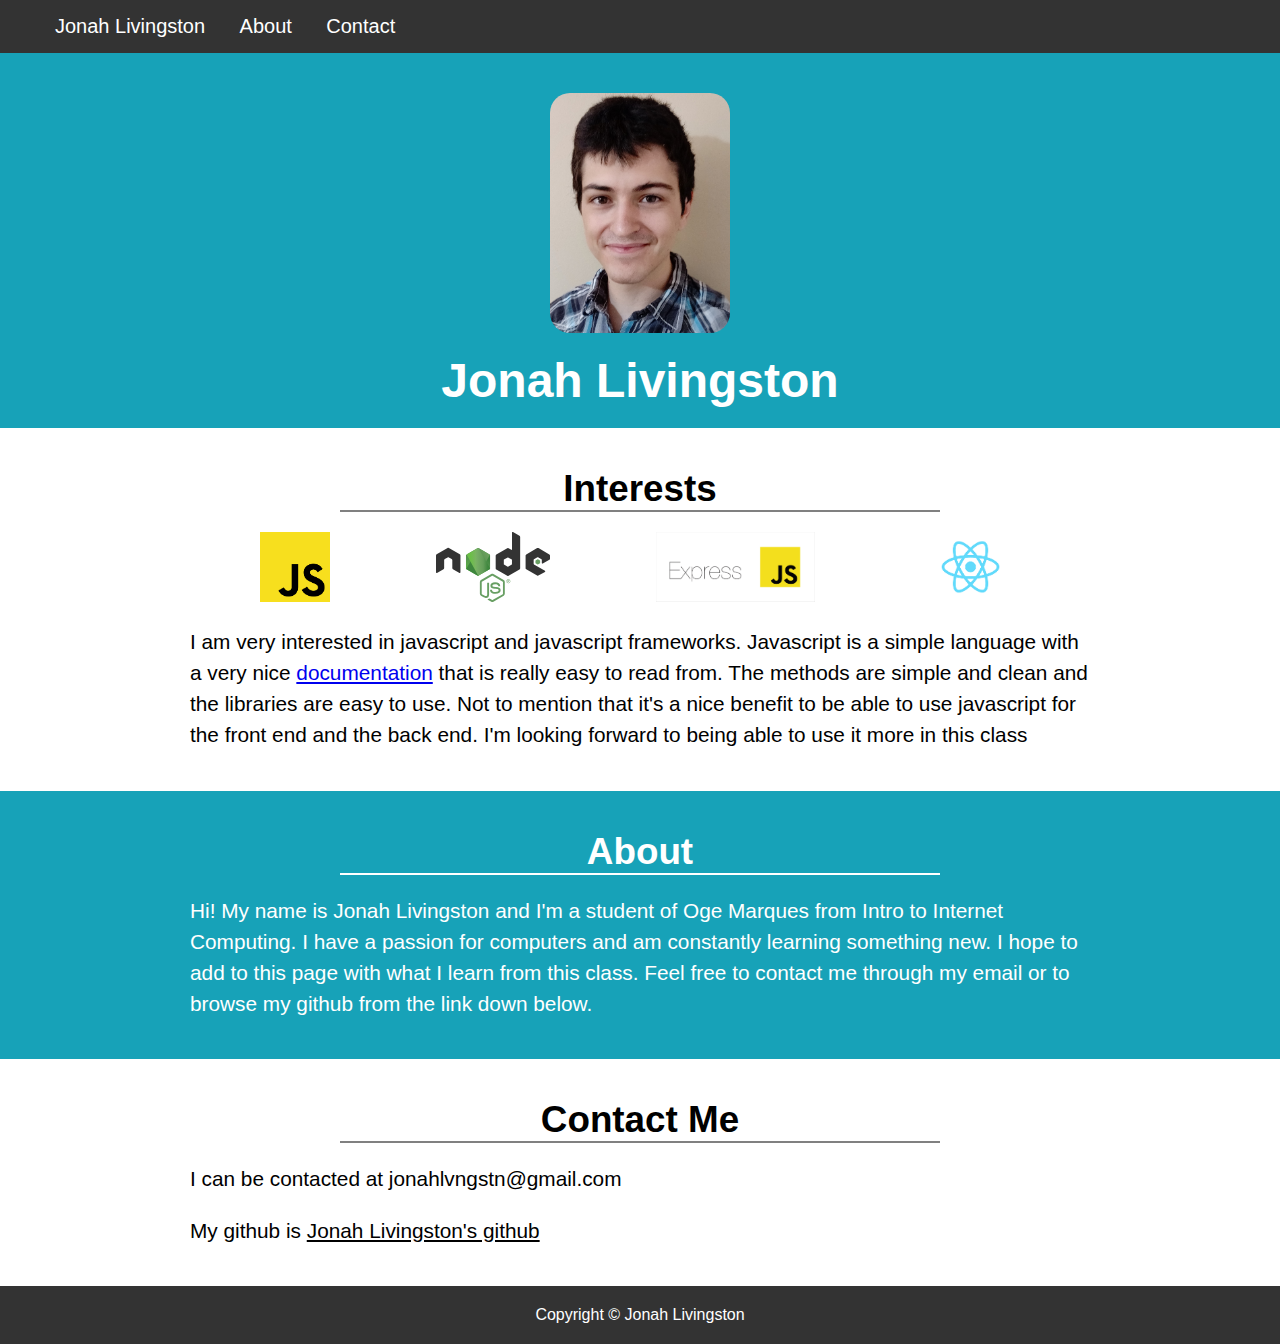
<file: index.html>
<!DOCTYPE html>
<html lang="en">
<head>
   <meta charset="UTF-8">
   <meta name="viewport" content="width=device-width, initial-scale=1.0">
   <link rel="stylesheet" href="css/style.css">
   <title>Project 1</title>
</head>
<body>
   <nav>
      <ul>
         <li id="home">Jonah Livingston</li>
         <li><a href="#about">About</a></li>
         <li><a href="#contact">Contact</a></li>
      </ul>
   </nav>

   <header>
         <img id="profile" width=180  src="img/official2.jpg" alt="Picture of me">
         <h1>Jonah Livingston</h1>
   </header>

   <article id="fun-stuff">
      <h2>Interests</h2>
      <div class="image-container">
         <a href="https://developer.mozilla.org/en-US/docs/Web/JavaScript"><img class="interest" src="img/download.png" alt="javascript"></a>
         <a href="https://nodejs.org/en/"><img class="interest" src="img/nodejs.svg" alt="nodejs"></a>
         <a href="https://expressjs.com/"><img class="interest" src="img/express.png" alt="express"></a>
         <a href="https://reactjs.org/"><img class="interest" src="img/reactjs.png" alt="react"></a>
      </div>
      <p>I am very interested in javascript and javascript frameworks. Javascript is a simple language with a very nice <a href="https://developer.mozilla.org/en-US/docs/Web/JavaScript">documentation</a> that is really easy to read from. The methods are simple and clean and the libraries are easy to use. Not to mention that it's a nice benefit to be able to use javascript for the front end and the back end. I'm looking forward to being able to use it more in this class</p>
   </article>

   <section id="about">
      <h2>About</h2>
      <p>Hi! My name is Jonah Livingston and I'm a student of Oge Marques from Intro to Internet Computing. I have a passion for computers and am constantly learning something new. I hope to add to this page with what I learn from this class. Feel free to contact me through my email or to browse my github from the link down below.</p>
   </section>

   <section id="contact">
      <h2>Contact Me</h2>
      <p>I can be contacted at jonahlvngstn@gmail.com</p>
      <p>My github is <a target="_blank" href="https://github.com/Voldy21">Jonah Livingston's github</a></p>
   </section>

   <footer>Copyright &copy; Jonah Livingston</footer>
</body>
</html>
</file>
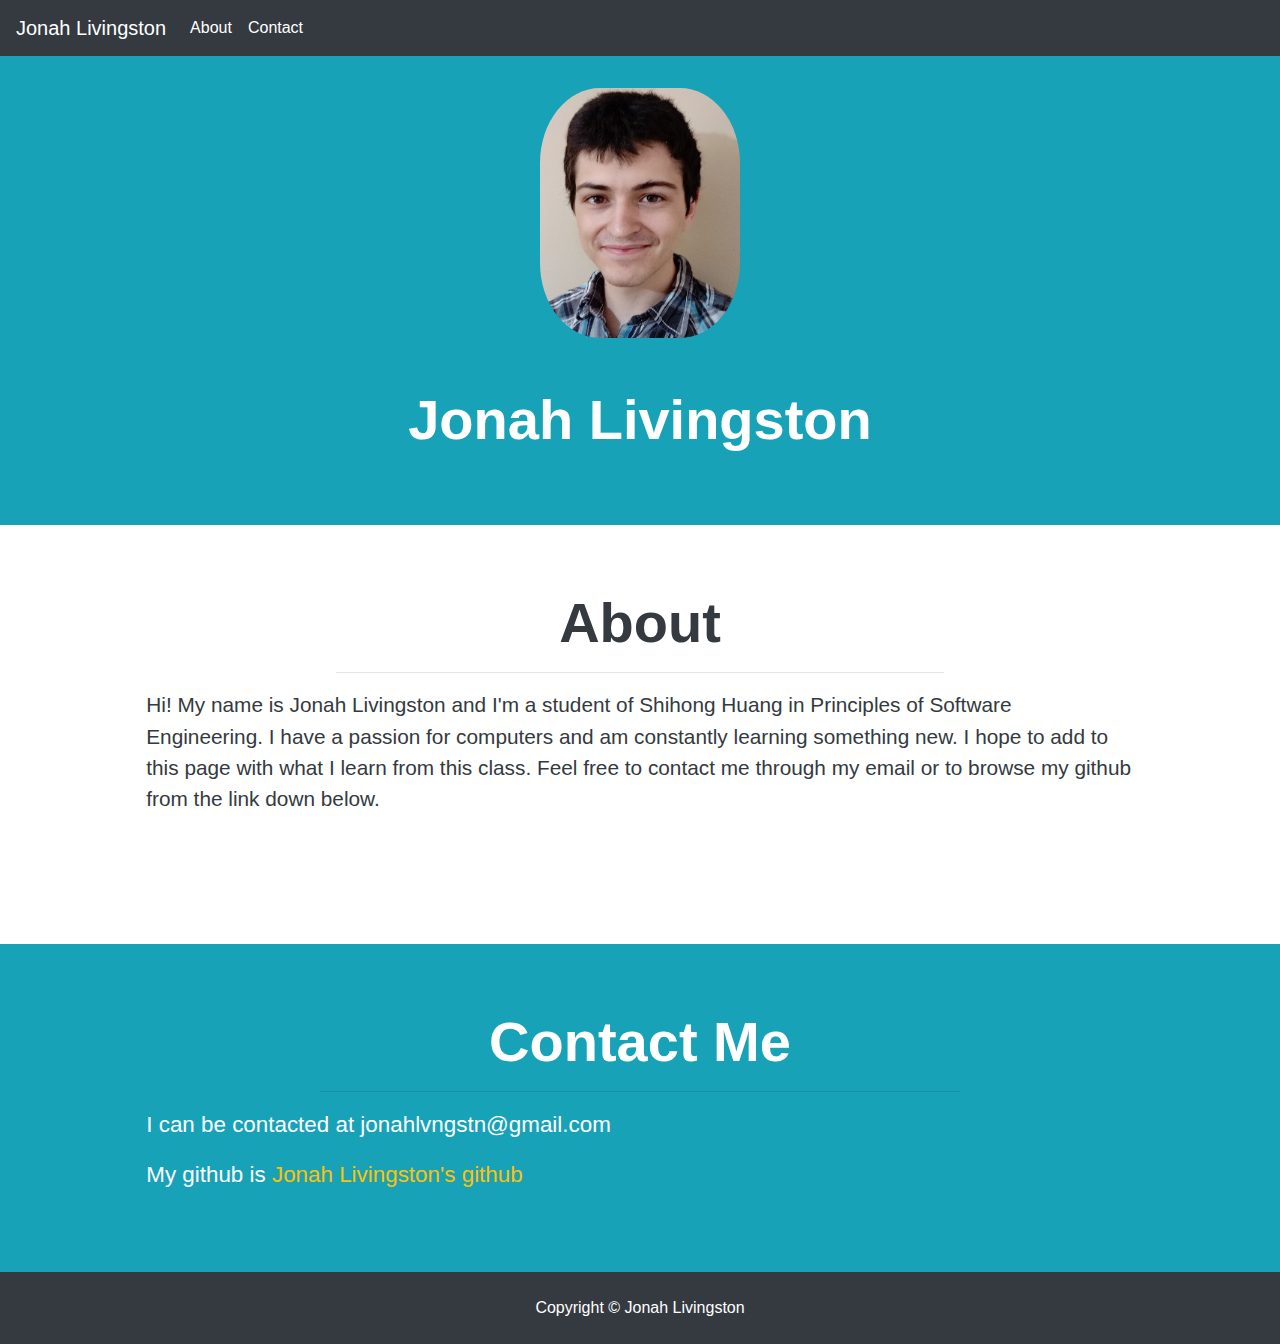
<file: alternate-home-page/index.html>
<!doctype html>
<html lang="en">
  <head>
    <!-- Required meta tags -->
    <meta charset="utf-8">
    <meta name="viewport" content="width=device-width, initial-scale=1, shrink-to-fit=no">

    <!-- Bootstrap CSS -->
    <link rel="stylesheet" href="https://stackpath.bootstrapcdn.com/bootstrap/4.4.1/css/bootstrap.min.css" integrity="sha384-Vkoo8x4CGsO3+Hhxv8T/Q5PaXtkKtu6ug5TOeNV6gBiFeWPGFN9MuhOf23Q9Ifjh" crossorigin="anonymous">
    <style>
      html{
        scroll-behavior: smooth;
      }
    </style>
    <title>About</title>
  </head>
  <body>
    
      <!-- navbar -->
      <nav class="fixed-top navbar navbar-expand-md navbar-dark bg-dark" id="mainNav">
        <a class="navbar-brand" href="#">Jonah Livingston</a>
        <button class="navbar-toggler" type="button" data-toggle="collapse" data-target="#navbarSupportedContent" aria-controls="navbarSupportedContent" aria-expanded="false" aria-label="Toggle navigation">
          <span class="navbar-toggler-icon"></span>
        </button>
      
        
        <div class="collapse navbar-collapse" id="navbarSupportedContent">
          <ul class="navbar-nav mr-auto">
            <li class="nav-item active">
              <a class="nav-link" href="#About">About <span class="sr-only">(current)</span></a>
            </li>
            <li class="nav-item active">
              <a class="nav-link" href="#Contact">Contact</a>
            </li>

          </ul>
        </div>
      </nav>
 
      

      <!--Title-->
      <div class="jumbotron jumbotron-fluid text-center bg-info text-white mb-0 ">
        
        <div class="container mb-5">
          <div class="m-auto col col-md-10">
            <img class="mt-4 img-fluid " style="border-radius: 30%; height: 250px; width: 200px" src="img/official2.jpg" alt="Image" >
        </div>
        </div>
        <h1 class="display-4 font-weight-bold">Jonah Livingston</h1>
        
      </div>

      <div class="jumbotron text-center bg-white text-dark" style="margin-bottom: 50px" id="About">
        
        <h1 class="display-4 font-weight-bold">About</h1>
        <hr style="width: 50%"/>
        <div class="container">
          <div class="col col-md-11 m-auto">
            <p class="text-left"style="font-size: 1.3rem">Hi! My name is Jonah Livingston and I'm a student of Shihong Huang in Principles of Software Engineering. I have a passion for computers and am constantly learning something new. I hope to add to this page with what I learn from this class. Feel free to contact me through my email or to browse my github from the link down below.</p>
          </div>
         
        </div>
      </div>

      <div class="jumbotron jumbotron-fluid text-center bg-info text-white mb-0" id="Contact">
        
        <h1 class="display-4 font-weight-bold">Contact Me</h1>
        <hr style="width: 50%"/>
        <div class="container">
          <div class="col col-md-11 m-auto">
            <p class="text-left"style="font-size: 1.4rem">
              I can be contacted at jonahlvngstn@gmail.com
            </p>
            <p class="text-left"style="font-size: 1.4rem">
              My github is <a class="text-warning" href="">Jonah Livingston's github</a>
            </p>
          </div>
         
        </div>
      </div>

        <footer class="text-center bg-dark text-white py-4">
          <div class="container">
            Copyright &copy Jonah Livingston
          </div>
        </footer>
      
      
    <script src="https://code.jquery.com/jquery-3.4.1.slim.min.js" integrity="sha384-J6qa4849blE2+poT4WnyKhv5vZF5SrPo0iEjwBvKU7imGFAV0wwj1yYfoRSJoZ+n" crossorigin="anonymous"></script>
  <script src="https://cdn.jsdelivr.net/npm/popper.js@1.16.0/dist/umd/popper.min.js" integrity="sha384-Q6E9RHvbIyZFJoft+2mJbHaEWldlvI9IOYy5n3zV9zzTtmI3UksdQRVvoxMfooAo" crossorigin="anonymous"></script>
  <script src="https://stackpath.bootstrapcdn.com/bootstrap/4.4.1/js/bootstrap.min.js" integrity="sha384-wfSDF2E50Y2D1uUdj0O3uMBJnjuUD4Ih7YwaYd1iqfktj0Uod8GCExl3Og8ifwB6" crossorigin="anonymous"></script>  
  </body>
</html>
</file>
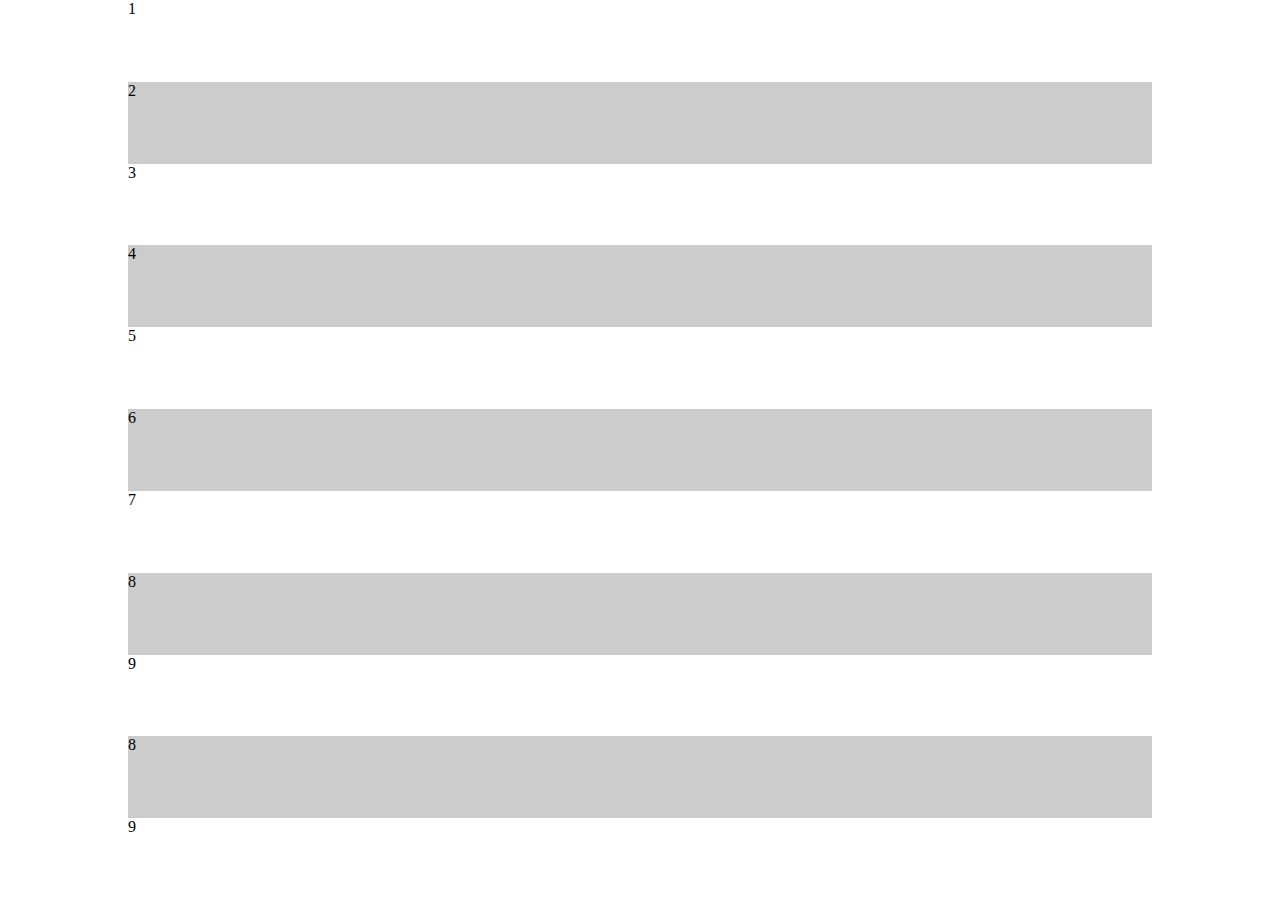
<file: testing/index.html>
<!DOCTYPE html>
<html lang="en">
<head>
    <meta charset="UTF-8">
    <meta name="viewport" content="width=device-width, initial-scale=1.0">
    <link rel="stylesheet" href="style.css">
    <title>Document</title>
</head>
<body>
    <div class="container">
        <div class="item">1</div>
        <div class="item">2</div>
        <div class="item">3</div>
        <div class="item">4</div>
        <div class="item">5</div>
        <div class="item">6</div>
        <div class="item">7</div>
        <div class="item">8</div>
        <div class="item">9</div>
        <div class="item">8</div>
        <div class="item">9</div>
    </div>
</body>
</html>
</file>
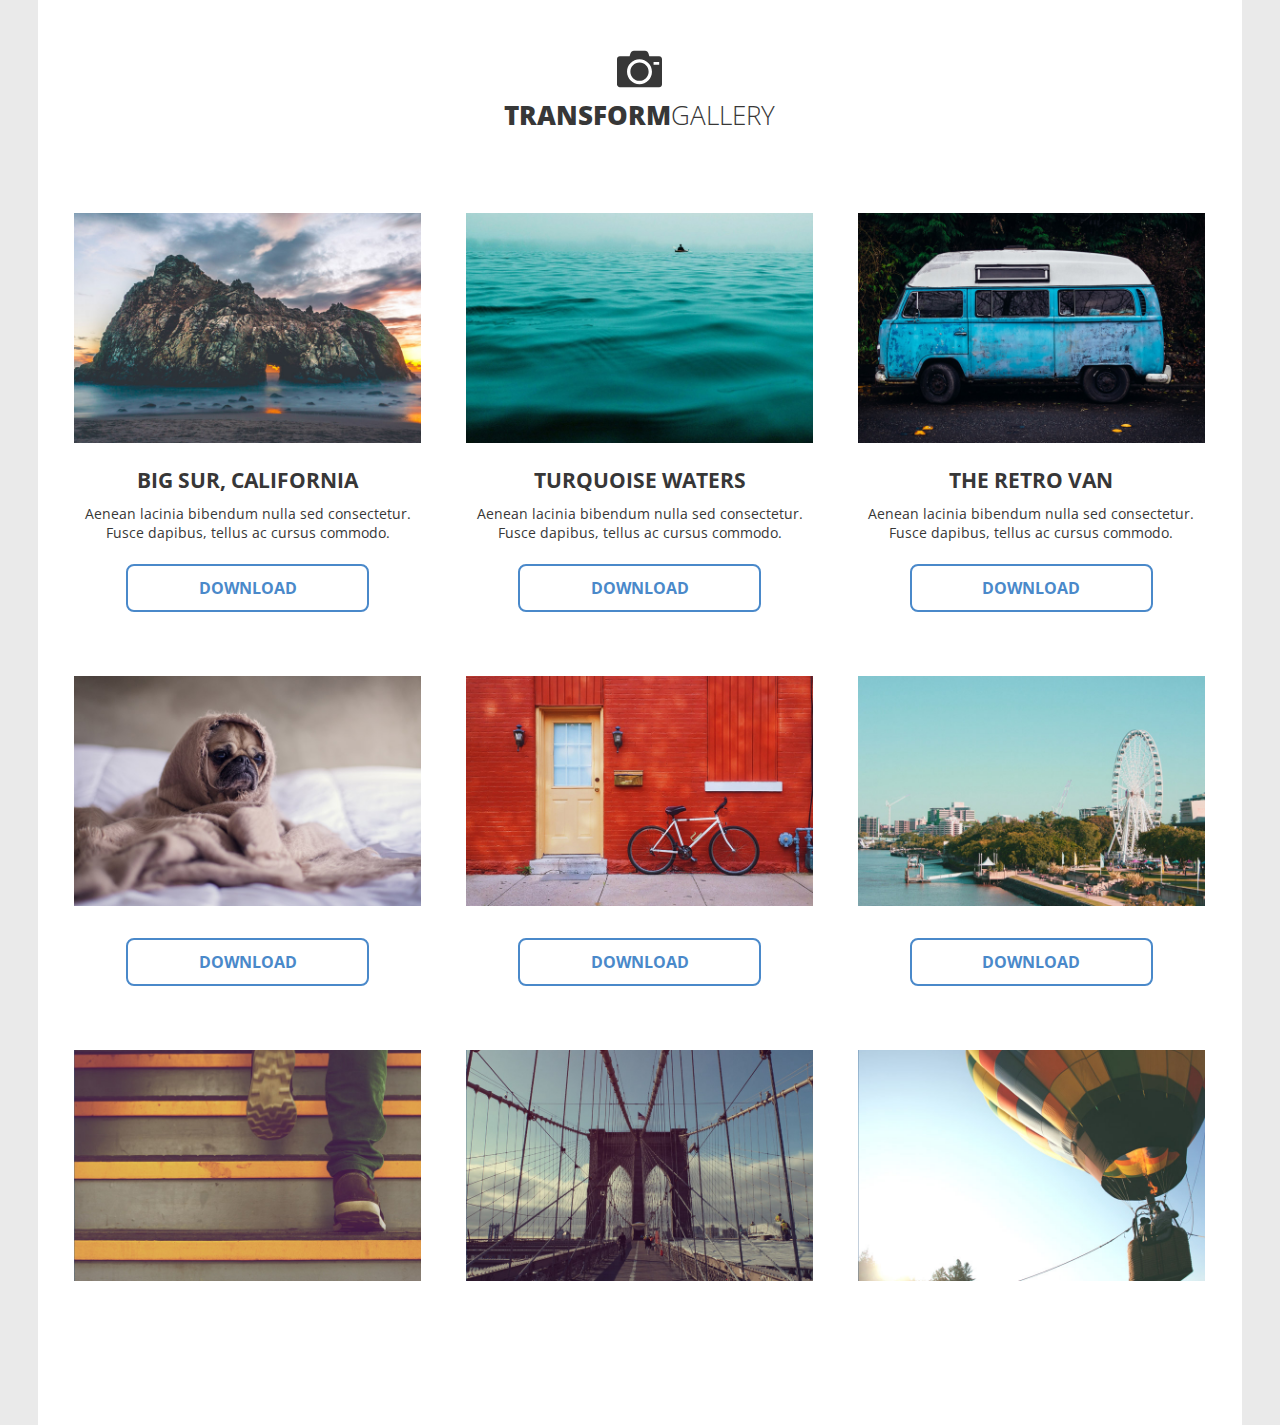
<file: trans-treehouse/transformations/index.html>
<!DOCTYPE html>
<html>
<head>
	<title>Transform Gallery</title>
	<meta name="viewport" content="width=device-width, initial-scale=1.0">
	<link href='https://fonts.googleapis.com/css?family=Open+Sans:400,300,600,700,800' rel='stylesheet' type='text/css'>
	<link rel="stylesheet" href="css/main.css">
	<link rel="stylesheet" href="css/interactions.css">
</head>
<body>
	<div class="container">
		<header class="main-header clearfix">
			<img class="logo" src="img/camera.svg">
			<h1 class="name">
			Transform <span>Gallery</span></h1>
		</header>

		<div class="content clearfix">

			<!-- scale / rotate -->

			<div class="photo-container">
			  <img src="img/photos/1.jpg" alt="Big Sur">
		  	<h3>Big Sur, California</h3>
		  	<p>Aenean lacinia bibendum nulla sed consectetur. Fusce dapibus, tellus ac cursus commodo.</p>
				<a href="#" class="button">download</a>
			</div>

			<div class="photo-container">
			  <img src="img/photos/2.jpg" alt="Turquoise waters">
		  	<h3>Turquoise Waters</h3>
		  	<p>Aenean lacinia bibendum nulla sed consectetur. Fusce dapibus, tellus ac cursus commodo.</p>
				<a href="#" class="button">download</a>
			</div>

			<div class="photo-container">
			  <img src="img/photos/3.jpg" alt="A The retro van">
		  	<h3>The Retro Van</h3>
		  	<p>Aenean lacinia bibendum nulla sed consectetur. Fusce dapibus, tellus ac cursus commodo.</p>
				<a href="#" class="button">download</a>
			</div>

			<!-- scale / transform-origin -->

			<div class="photo-container">
				<div class="photo">
				  <img src="img/photos/4.jpg" alt="Petunia the pug">	
				  <div class="photo-overlay">
					  <h3>Petunia the Pug</h3>
					  <p>Aenean lacinia bibendum nulla sed consectetur. Fusce dapibus, tellus ac cursus commodo.</p>
					</div>
				</div>
				<a href="#" class="button">download</a>
			</div>

			<div class="photo-container">
				<div class="photo">
				  <img src="img/photos/5.jpg" alt="An awesome picture">	
				  <div class="photo-overlay">
					  <h3>Red Facade</h3>
					  <p>Aenean lacinia bibendum nulla sed consectetur. Fusce dapibus, tellus ac cursus commodo.</p>
					</div>
				</div>
				<a href="#" class="button">download</a>
			</div>

			<div class="photo-container">
				<div class="photo">
				  <img src="img/photos/6.jpg" alt="A ferris wheel">	
				  <div class="photo-overlay">
					  <h3>Ferris Wheel</h3>
					  <p>Aenean lacinia bibendum nulla sed consectetur. Fusce dapibus, tellus ac cursus commodo.</p>
					</div>
				</div>
				<a href="#" class="button">download</a>
			</div>	

			<!-- translate -->

			<div class="photo-container">
				<div class="photo slide">
				  <img src="img/photos/7.jpg" alt="Going step by step">	
				  <div class="photo-overlay">
					  <h3>Step by Step</h3>
					  <p>Aenean lacinia bibendum nulla sed consectetur. Fusce dapibus, tellus ac cursus commodo.</p>
						<a href="#" class="button">download</a>
					</div>
				</div>
			</div>	

			<div class="photo-container">
				<div class="photo slide">
				  <img src="img/photos/8.jpg" alt="The Brooklyn Bridge">	
				  <div class="photo-overlay">
					  <h3>Brooklyn Bridge</h3>
					  <p>Aenean lacinia bibendum nulla sed consectetur. Fusce dapibus, tellus ac cursus commodo.</p>
						<a href="#" class="button">download</a>
					</div>
				</div>
			</div>	

			<div class="photo-container">
				<div class="photo slide">
				  <img src="img/photos/9.jpg" alt="A hot air balloon">	
				  <div class="photo-overlay">
					  <h3>Up in the Air</h3>
					  <p>Aenean lacinia bibendum nulla sed consectetur. Fusce dapibus, tellus ac cursus commodo.</p>
						<a href="#" class="button">download</a>
					</div>
				</div>
			</div>	

		</div>
	</div>
</body>
</html>
</file>
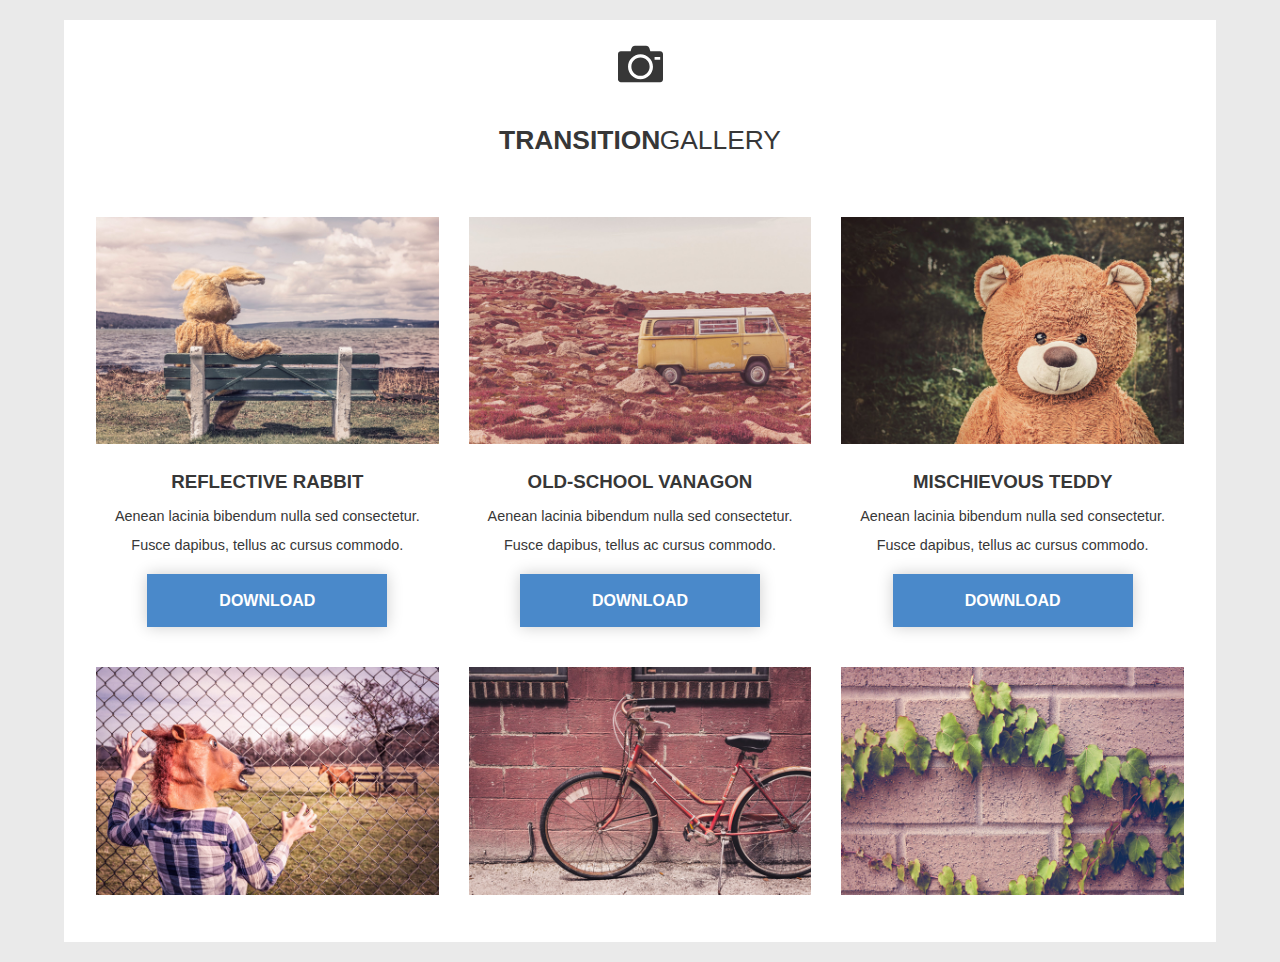
<file: trans-treehouse/transition/index.html>
<!DOCTYPE html>
<html lang="en">
<head>
    <title>Landing Page</title>
    <meta charset="UTF-8">
    <meta name="viewport" content="width=device-width, initial-scale=1.0">
    <link rel="stylesheet" href="css/style.css">
    <link rel="stylesheet" href="css/transform.css">
</head>
<body>
    <div class="container">
        <div class="header">
            <img class="logo" src="img/camera.svg" alt="Camera">
            <h1 class="name">Transition <span>gallery</span></h1>
        </div>
        <div class="content">
            <div class="picture-container">
                <img class="picture" src="img/photos/1.jpg" alt="">
                <h3>Reflective Rabbit</h3>
                <p>Aenean lacinia bibendum nulla sed consectetur. Fusce dapibus, tellus ac cursus commodo.</p>
                <a class="button" href="">download</a>
            </div>

            <div class="picture-container">
                <img class="picture" src="img/photos/2.jpg" alt="">
                <h3>old-school vanagon</h3>
                <p>Aenean lacinia bibendum nulla sed consectetur. Fusce dapibus, tellus ac cursus commodo.</p>
                <a class="button" href="">download</a>
            </div>

            <div class="picture-container">
                <img class="picture" src="img/photos/3.jpg" alt="">
                <h3>mischievous teddy</h3>
                <p>Aenean lacinia bibendum nulla sed consectetur. Fusce dapibus, tellus ac cursus commodo.</p>
                <a class="button" href="">download</a>
            </div>

            <div class="picture-container">
                <div class="holder">
                    <img class="picture"  src="img/photos/4.jpg" alt="">
                    <div class="picture-overlay">
                        <h3>Reflective Rabbit</h3>
                        <p>Aenean lacinia bibendum nulla sed consectetur. Fusce dapibus, tellus ac cursus commodo.</p>
                        <a class="button"  href="">download</a>
                    </div>
                </div>
                
                
                
            </div>

            <div class="picture-container">
                <div class="holder">
                    <img class="picture"  src="img/photos/5.jpg" alt="">
                    <div class="picture-overlay">
                        <h3>Reflective Rabbit</h3>
                        <p>Aenean lacinia bibendum nulla sed consectetur. Fusce dapibus, tellus ac cursus commodo.</p>
                        <a class="button" href="">download</a>
                    </div>
                </div>
                
            </div>

            <div class="picture-container">
                <div class="holder">
                    <img class="picture"  src="img/photos/6.jpg" alt="">
                    <div class="picture-overlay">
                        <h3>Reflective Rabbit</h3>
                        <p>Aenean lacinia bibendum nulla sed consectetur. Fusce dapibus, tellus ac cursus commodo.</p>
                        <a class="button" href="">download</a>
                    </div>
                </div>
                
            </div>
        </div>
    </div>
    
</body>
</html>
</file>
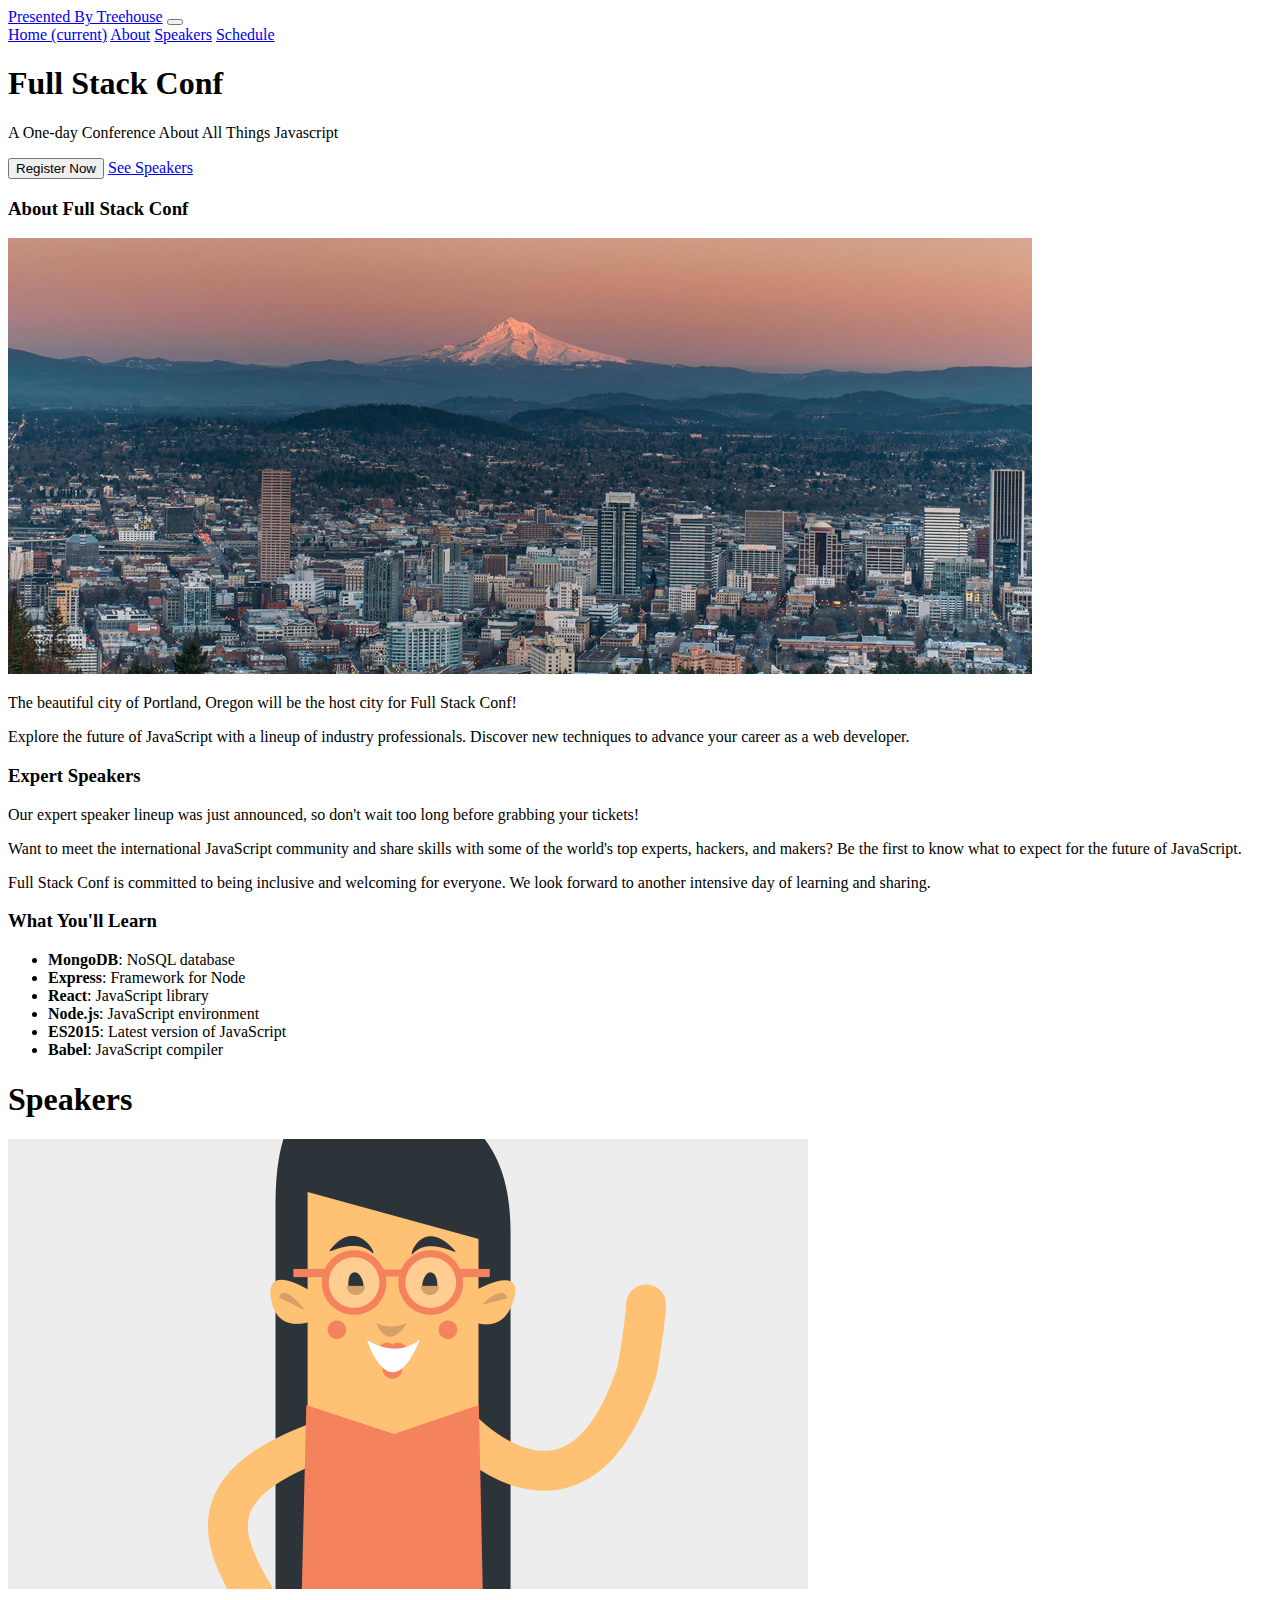
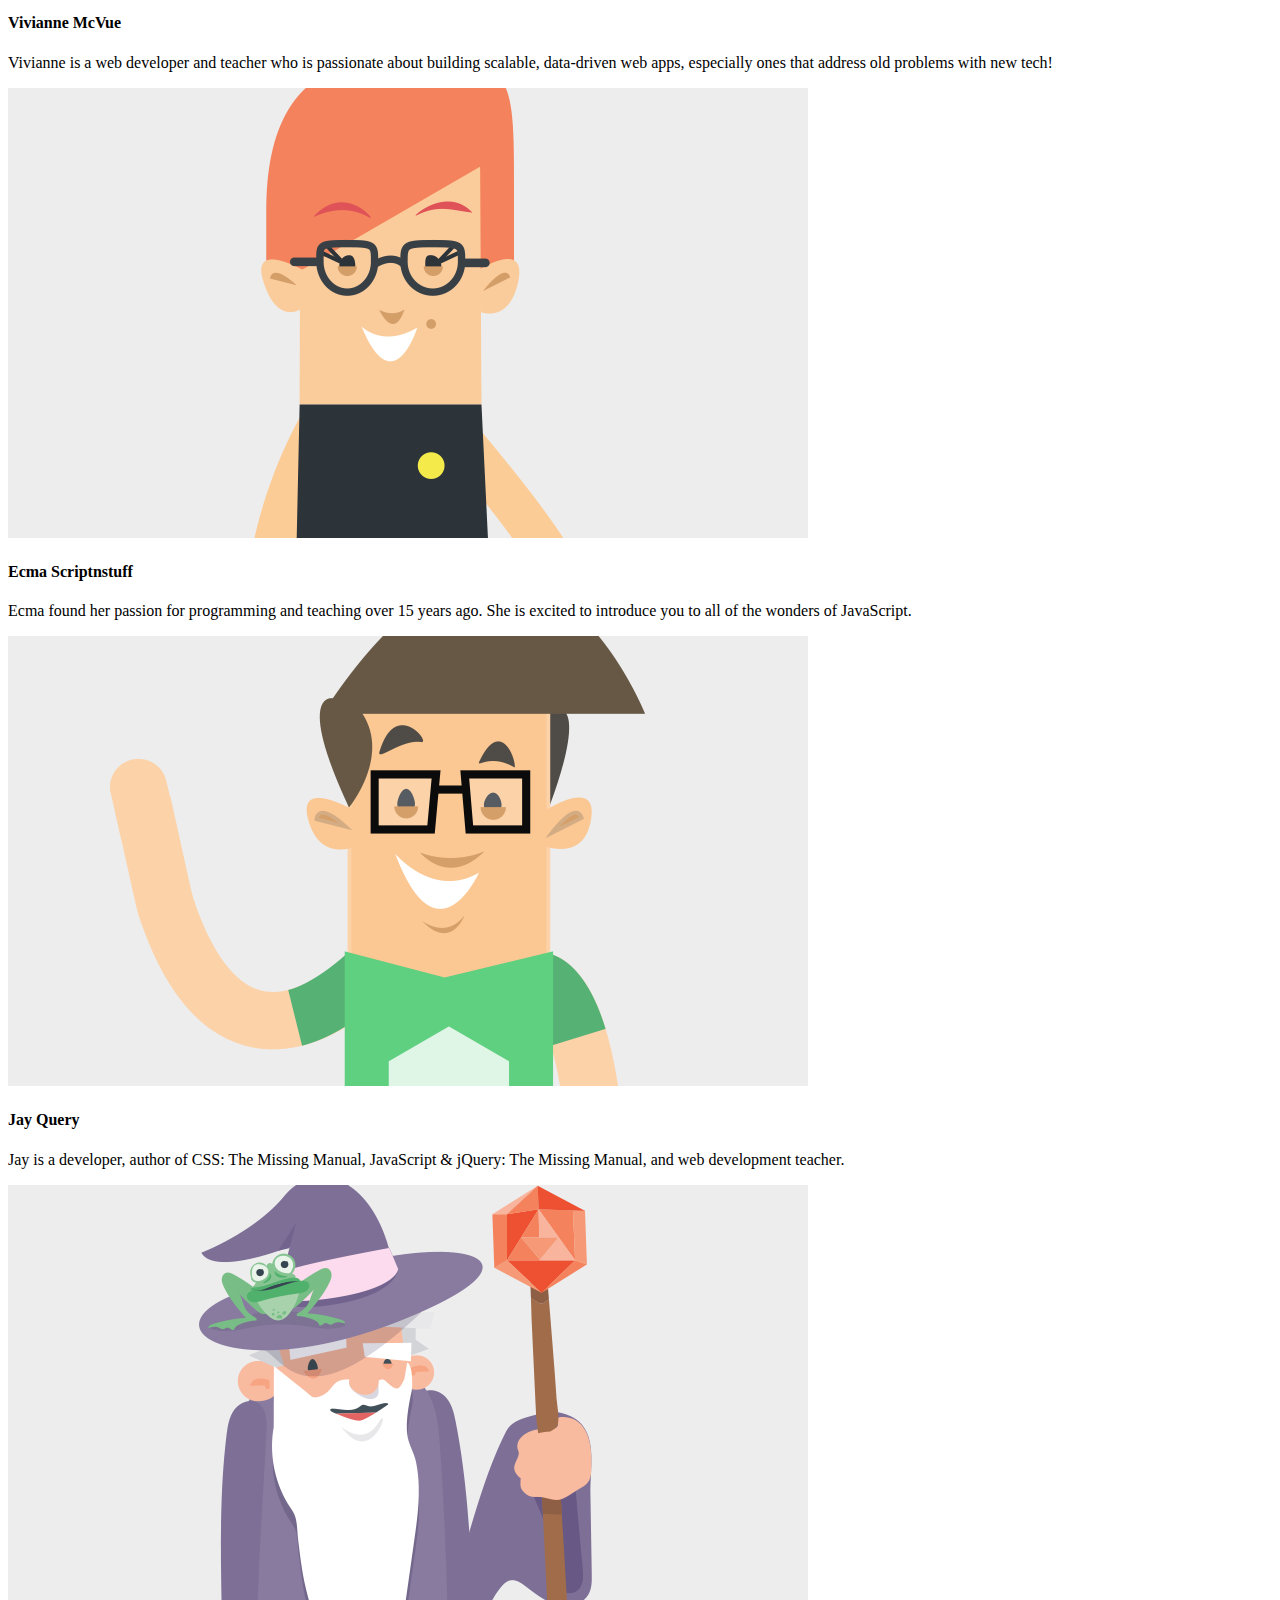
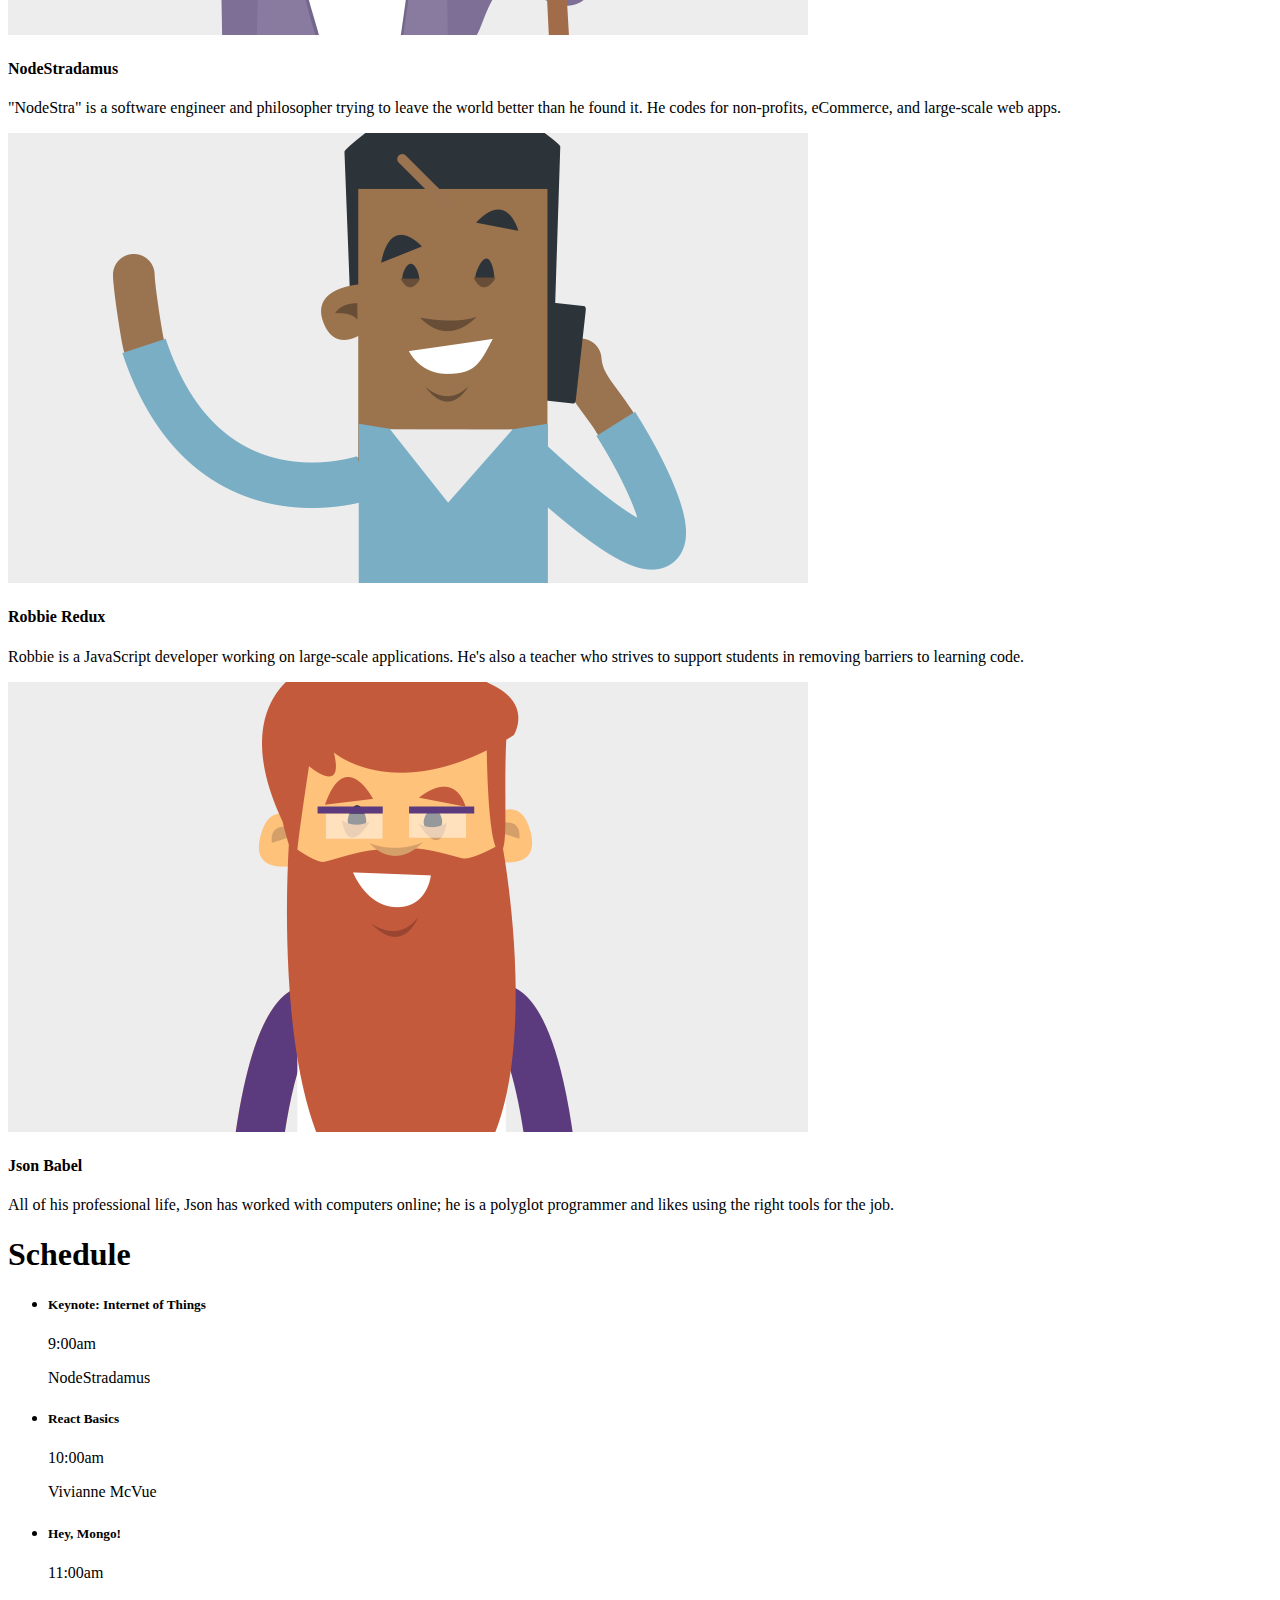
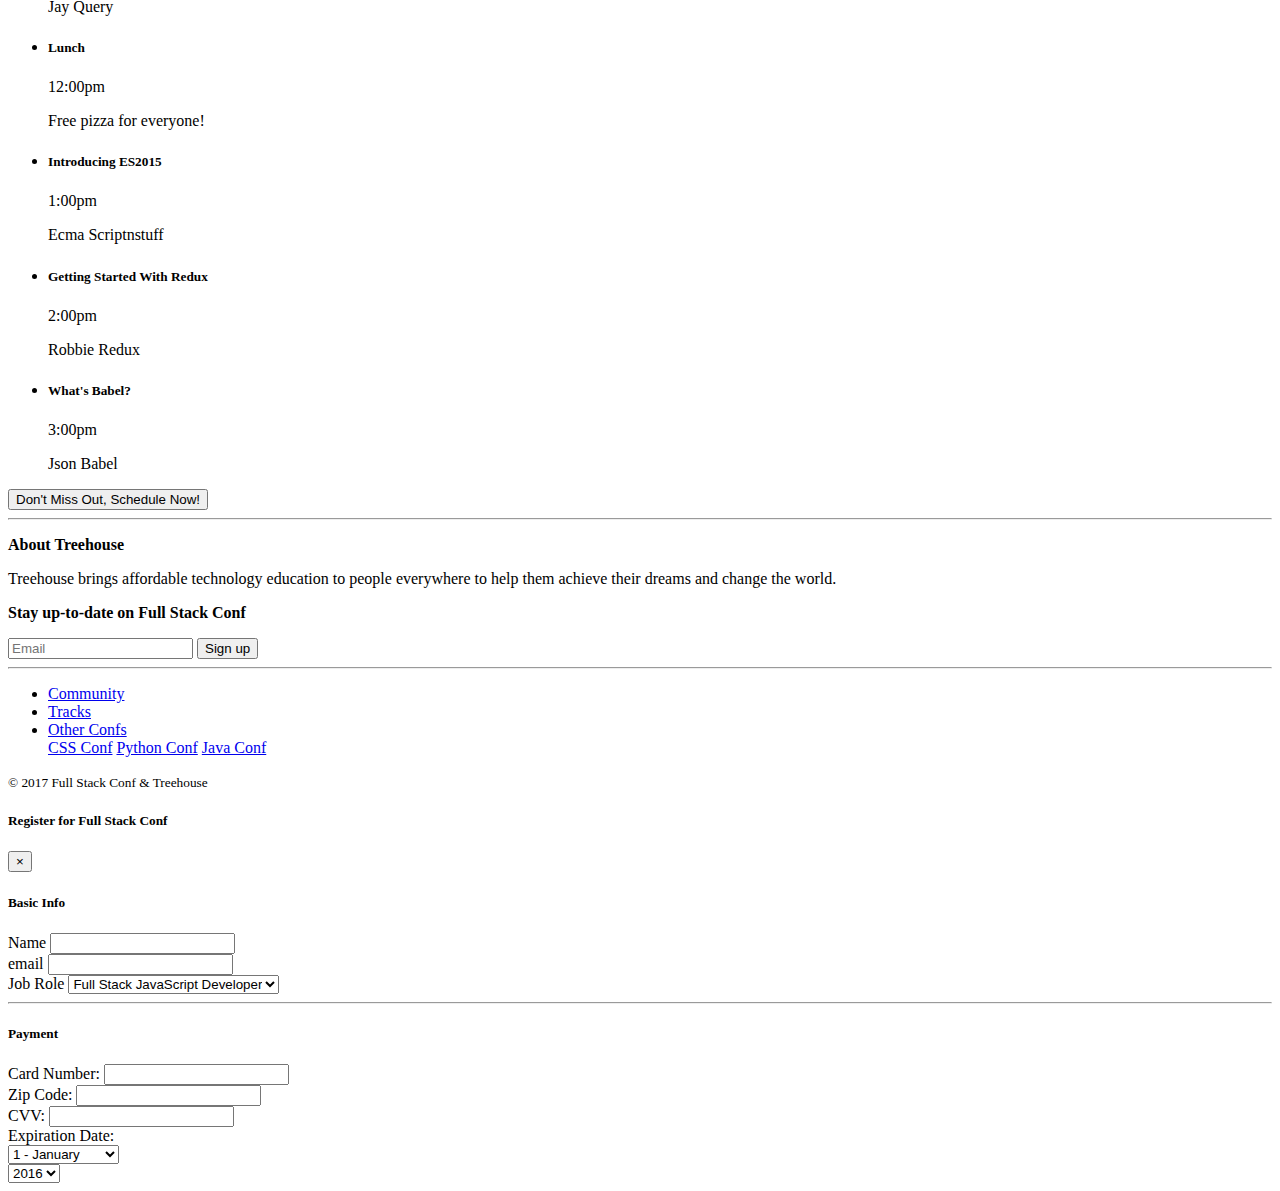
<file: bootstrap/projects/bootstrap-4-basics/index.html>
<!DOCTYPE html>
<html lang="en">
  <head>
    <title>Full Stack Conf</title>
    <!-- Required meta tags -->
    <meta charset="utf-8">
    <meta name="viewport" content="width=device-width, initial-scale=1, shrink-to-fit=no">

    <!-- Bootstrap CSS -->
    <link rel="stylesheet" href="https://maxcdn.bootstrapcdn.com/bootstrap/4.0.0-beta/css/bootstrap.min.css" integrity="sha384-/Y6pD6FV/Vv2HJnA6t+vslU6fwYXjCFtcEpHbNJ0lyAFsXTsjBbfaDjzALeQsN6M" crossorigin="anonymous">
  </head>
  <body>
    <!-- nav -->

    <nav class="navbar navbar-expand-md navbar-dark bg-primary fixed-top">
      <div class="container">
      <a class="navbar-brand order-1" href="#Brand">Presented By Treehouse</a>
      <button class="navbar-toggler" type="button" data-toggle="collapse" data-target="#navbarNavAltMarkup" aria-controls="navbarNavAltMarkup" aria-expanded="false" aria-label="Toggle navigation">
        <span class="navbar-toggler-icon"></span>
      </button>
      <div class="collapse navbar-collapse" id="navbarNavAltMarkup">
        <div class="navbar-nav">
          <a class="nav-item nav-link" href="#">Home <span class="sr-only">(current)</span></a>
          <a class="nav-item nav-link" href="#About">About</a>
          <a class="nav-item nav-link" href="#Speakers">Speakers</a>
          <a class="nav-item nav-link" href="#Schedule">Schedule</a>
        </div>
      </div>
    </div>
    </nav>
    <!-- /nav -->

    <!-- jumbotron -->
    <div class="jumbotron jumbotron-fluid bg-info text-white">
      <div class="container pt-5 text-sm-center">
        <h1 class="display-4">Full Stack Conf</h1>
        <p class="lead">A One-day Conference About All Things Javascript</p>

        <div class="btn-group" role="group" aria-label="Basic example">
          <button data-toggle="modal" data-target="#register" type="button" class="btn btn-primary btn-lg">Register Now</button>
          <a href="#speakers" class="btn btn-light">See Speakers</a>
        </div>
      </div>
    </div>
    <!-- /jumbotron -->

    <!-- content -->
    <div class="container pt-4">
      <!-- about -->
      <div class="row">
        <div class="col-lg order-lg-2">
          <h3 class="mb-4">About Full Stack Conf</h3>
          <img class="mb-4 img-fluid rounded d-none d-sm-block" src="img/pdx.jpg" alt="Portland">
		      <p>The beautiful city of Portland, Oregon will be the host city for Full Stack Conf!</p>
		      <p>Explore the future of JavaScript with a lineup of industry professionals. Discover new techniques to advance your career as a web developer.</p>
        </div>
        <div class="col-lg order-lg-1">
		      <h3 class="mb-4">Expert Speakers</h3>
  	      <p>Our expert speaker lineup was just announced, so don't wait too long before grabbing your tickets!</p>
		      <p>Want to meet the international JavaScript community and share skills with some of the world's top experts, hackers, and makers? Be the first to know what to expect for the future of JavaScript.</p>
		      <p>Full Stack Conf is committed to being inclusive and welcoming for everyone. We look forward to another intensive day of learning and sharing.</p>
        </div>
        <div class="col-lg order-3">
          <h3 class="mb-4">What You'll Learn</h3>
		      <ul class="list-group">
		      	<li class="list-group-item"><strong>MongoDB</strong>: NoSQL database</li>
		      	<li class="list-group-item"><strong>Express</strong>: Framework for Node</li>
		      	<li class="list-group-item"><strong>React</strong>: JavaScript library</li>
		      	<li class="list-group-item"><strong>Node.js</strong>: JavaScript environment</li>
		      	<li class="list-group-item"><strong>ES2015</strong>: Latest version of JavaScript</li>
		      	<li class="list-group-item"><strong>Babel</strong>: JavaScript compiler</li>
		      </ul>
        </div>        
      </div><!-- /about -->
      
      <!-- speakers -->
      <h1 id="speakers" class="display-4 text-center my-5 text-muted">Speakers</h1>
      <div class="row">
        <div class="col-md-6 col-lg-4">
          <div class="card mb-3">
            <img src="img/vivianne.png" class="card-img-top" alt="...">
            <div class="card-body">
              <h4 class="card-title">Vivianne McVue</h4>
              <p class="card-text">Vivianne is a web developer and teacher who is passionate about building scalable, data-driven web apps, especially ones that address old problems with new tech!</p>

            </div>
          </div>
        </div>
      
        <div class="col-md-6 col-lg-4">
          <div class="card mb-3">
            <img src="img/ecma.png" class="card-img-top" alt="...">
            <div class="card-body">
              <h4 class="card-title">Ecma Scriptnstuff</h4>
              <p class="card-text">Ecma found her passion for programming and teaching over 15 years ago. She is excited to introduce you to all of the wonders of JavaScript.</p>

            </div>
          </div>
        </div>
      
        <div class="col-md-6 col-lg-4">
          <div class="card mb-3">
            <img src="img/jay.png" class="card-img-top" alt="...">
            <div class="card-body">
              <h4 class="card-title">Jay Query</h4>
              <p class="card-text">Jay is a developer, author of CSS: The Missing Manual, JavaScript &amp; jQuery: The Missing Manual, and web development teacher.</p>

            </div>
          </div>
        </div>
      
        <div class="col-md-6 col-lg-4">
          <div class="card mb-3">
            <img src="img/nodestradamus.png" class="card-img-top" alt="...">
            <div class="card-body">
              <h4 class="card-title">NodeStradamus</h4>
              <p class="card-text">"NodeStra" is a software engineer and philosopher trying to leave the world better than he found it. He codes for non-profits, eCommerce, and large-scale web apps.</p>

            </div>
          </div>
        </div>
      
        <div class="col-md-6 col-lg-4">
          <div class="card mb-3">
            <img src="img/robbie.png" class="card-img-top" alt="...">
            <div class="card-body">
              <h4 class="card-title">Robbie Redux</h4>
              <p class="card-text">Robbie is a JavaScript developer working on large-scale applications. He's also a teacher who strives to support students in removing barriers to learning code.</p>

            </div>
          </div>
        </div>
      
        <div class="col-md-6 col-lg-4">
          <div class="card mb-3">
            <img src="img/json.png" class="card-img-top" alt="...">
            <div class="card-body">
              <h4 class="card-title">Json Babel</h4>
              <p class="card-text">All of his professional life, Json has worked with computers online; he is a polyglot programmer and likes using the right tools for the job.</p>

            </div>
          </div>
        </div>
      </div>
      <!-- /speakers -->
      
      <!-- schedule -->
      <h1 class="display-4 text-center my-5 text-muted">Schedule</h1>
      <!-- schedule -->
      <ul class="list-group">
        <li class="list-group-item">
          <div class="d-flex justify-content-between">
            <h5 class="mb-1">Keynote: Internet of Things</h5>
            <span class="badge badge-pill badge-info p-2">9:00am</span>
          </div>
          <p class="mb-1">NodeStradamus</p>
        </li>
        <li class="list-group-item">
          <div class="d-flex justify-content-between">
            <h5 class="mb-1">React Basics</h5>
            <span class="badge badge-pill badge-info p-2">10:00am</span>
          </div>
          <p class="mb-1">Vivianne McVue</p>
        </li>
        <li class="list-group-item">
          <div class="d-flex justify-content-between">
            <h5 class="mb-1">Hey, Mongo!</h5>
            <span class="badge badge-pill badge-info p-2">11:00am</span>
          </div>
          <p class="mb-1">Jay Query</p>
        </li>
        <li class="list-group-item list-group-item-success">
          <div class="d-flex justify-content-between">
            <h5 class="mb-1">Lunch</h5>
            <span class="badge badge-pill badge-info p-2">12:00pm</span>
          </div>
          <p class="mb-1">Free pizza for everyone!</p>
        </li>
        <li class="list-group-item">
          <div class="d-flex justify-content-between">
            <h5 class="mb-1">Introducing ES2015</h5>
            <span class="badge badge-pill badge-info p-2">1:00pm</span>
          </div>
          <p class="mb-1">Ecma Scriptnstuff</p>
        </li> 
        <li class="list-group-item">
          <div class="d-flex justify-content-between">
            <h5 class="mb-1">Getting Started With Redux</h5>
            <span class="badge badge-pill badge-info p-2">2:00pm</span>
          </div>
          <p class="mb-1">Robbie Redux</p>
        </li> 
        <li class="list-group-item">
          <div class="d-flex justify-content-between">
            <h5 class="mb-1">What's Babel?</h5>
            <span class="badge badge-pill badge-info p-2">3:00pm</span>
          </div>
          <p class="mb-1">Json Babel</p>
        </li>        
      </ul><!-- /schedule -->
      
      <button data-toggle="modal" data-target="#register" type="button" class="btn btn-outline-info btn-lg d-block mx-auto my-5">Don't Miss Out, Schedule Now!</button>

   	  <!-- signup form -->
			<hr>
			<div class="row py-4 text-muted">
				<div class="col-md col-xl-5">
					<p><strong>About Treehouse</strong></p>
					<p>Treehouse brings affordable technology education to people everywhere to help them achieve their dreams and change the world.</p>
				</div>
			  <div class="col-md col-xl-5 ml-auto">
			  	<p><strong>Stay up-to-date on Full Stack Conf</strong></p>
			    <div class="input-group">
			      <input type="text" class="form-control" placeholder="Email">
			      <span class="input-group-btn">
			        <button class="btn btn-primary" type="button">Sign up</button>
			      </span>
			    </div>
			  </div>
			</div>
      <hr><!-- /signup form -->    
      
      <!-- footer -->
        <div class="row py-3">
          <div class="col-md-7"> 
            <ul class="nav">
              <li class="nav-item">
                <a class="nav-link" href="#">Community</a>
              </li>
              <li class="nav-item">
                <a class="nav-link" href="#">Tracks</a>
              </li>
              <li class="nav-item">
                <div class="dropdown dropup">
                  <a class="btn btn-outline-secondary dropdown-toggle" href="#" role="button" id="dropdownMenuLink" data-toggle="dropdown" aria-haspopup="true" aria-expanded="false">
                    Other Confs
                  </a>
                
                  <div class="dropdown-menu" aria-labelledby="dropdownMenuLink">
                    <a class="dropdown-item" href="#">CSS Conf</a>
                    <a class="dropdown-item" href="#">Python Conf</a>
                    <a class="dropdown-item" href="#">Java Conf</a>
                  </div>
                </div>
              </li>
            </ul>
          </div>
          <div class="col-md text-md-right">
            <small>&copy; 2017 Full Stack Conf &amp; Treehouse</small>
          </div>
        </div><!-- /footer -->
      </div>
    <!-- /content -->
      
    <!--=============
        Form Modal
        ==================-->
        <!-- Modal -->
        <div class="modal fade" id="register" tabindex="-1" role="dialog" aria-labelledby="register form" aria-hidden="true">
          <div class="modal-dialog" role="document">
            <div class="modal-content">
              <div class="modal-header bg-info text-white">
                <h5 class="modal-title" id="exampleModalLabel">Register for Full Stack Conf</h5>
                <button type="button" class="close" data-dismiss="modal" aria-label="Close">
                  <span aria-hidden="true">&times;</span>
                </button>
              </div>
              <div class="modal-body">
                <!--Form goes here-->
                <form>
                  <h5 class="mb-4">Basic Info</h5>
                  <div class="form-group">
                    <label for="name">Name</label>
                    <input type="text" class="form-control" id="Name" >
                  </div>
                  <div class="form-group">
                    <label for="email">email</label>
                    <input type="text" class="form-control" id="email">
                  </div>
                  <div class="form-group">
                    <label for="role">Job Role</label>
                    <select name="" id="role" class="form-control custom-select">
                      <option value="full stack js developer">Full Stack JavaScript Developer</option>
                      <option value="front end developer">Front End Developer</option>
                      <option value="back end developer">Back End Developer</option>
                      <option value="designer">Designer</option>
                      <option value="student">Student</option> 
                    </select>
                  </div>

                  <hr>
                  <h5 class="mb-3">Payment</h5>
                    <div class="form-row">
                      <div class="col-lg-6 form-group">
                        <label for="cc-num">Card Number:</label>
                        <input class="form-control" id="cc-num" type="text">
                      </div>
                    
                      <div class="col-lg form-group">
                        <label for="zip">Zip Code:</label>
                        <input class="form-control" id="zip" type="text">
                      </div>
                    
                      <div class="col-lg form-group">
                        <label for="cvv">CVV:</label>
                        <input class="form-control" id="cvv" type="text">
                      </div>
                    </div>

                    <div class="form-row">
                      <label class="col-lg-12" for="expiration">Expiration Date:</label>
                      <div class="form-group col-lg-8">
                        <select class="custom-select form-control" id="exp-month">
                          <option value="1">1 - January</option>
                          <option value="2">2 - February</option>
                          <option value="3">3 - March</option>
                          <option value="4">4 - April</option>
                          <option value="5">5 - May</option>
                          <option value="6">6 - June</option>
                          <option value="7">7 - July</option>
                          <option value="8">8 - August</option>
                          <option value="9">9 - September</option>
                          <option value="10">10 - October</option>
                          <option value="11">11 - November</option> 
                          <option value="12">12 - December</option>
                        </select> 
                      </div>
                      <div class="form-group col-lg">
                        <select class="custom-select form-control" id="exp-year">
                          <option value="2016">2016</option>
                          <option value="2017">2017</option>
                          <option value="2018">2018</option>
                          <option value="2019">2019</option>
                          <option value="2020">2020</option>
                        </select>  
                      </div>
                    </div>
                  
                </form>
              </div>
            </div>
          </div>
        </div>

    <!-- Optional JavaScript -->
    <!-- jQuery first, then Popper.js, then Bootstrap JS -->
    <script src="https://code.jquery.com/jquery-3.2.1.slim.min.js" integrity="sha384-KJ3o2DKtIkvYIK3UENzmM7KCkRr/rE9/Qpg6aAZGJwFDMVNA/GpGFF93hXpG5KkN" crossorigin="anonymous"></script>
    <script src="https://cdnjs.cloudflare.com/ajax/libs/popper.js/1.11.0/umd/popper.min.js" integrity="sha384-b/U6ypiBEHpOf/4+1nzFpr53nxSS+GLCkfwBdFNTxtclqqenISfwAzpKaMNFNmj4" crossorigin="anonymous"></script>
    <script src="https://maxcdn.bootstrapcdn.com/bootstrap/4.0.0-beta/js/bootstrap.min.js" integrity="sha384-h0AbiXch4ZDo7tp9hKZ4TsHbi047NrKGLO3SEJAg45jXxnGIfYzk4Si90RDIqNm1" crossorigin="anonymous"></script>
  </body>
</html>
</file>
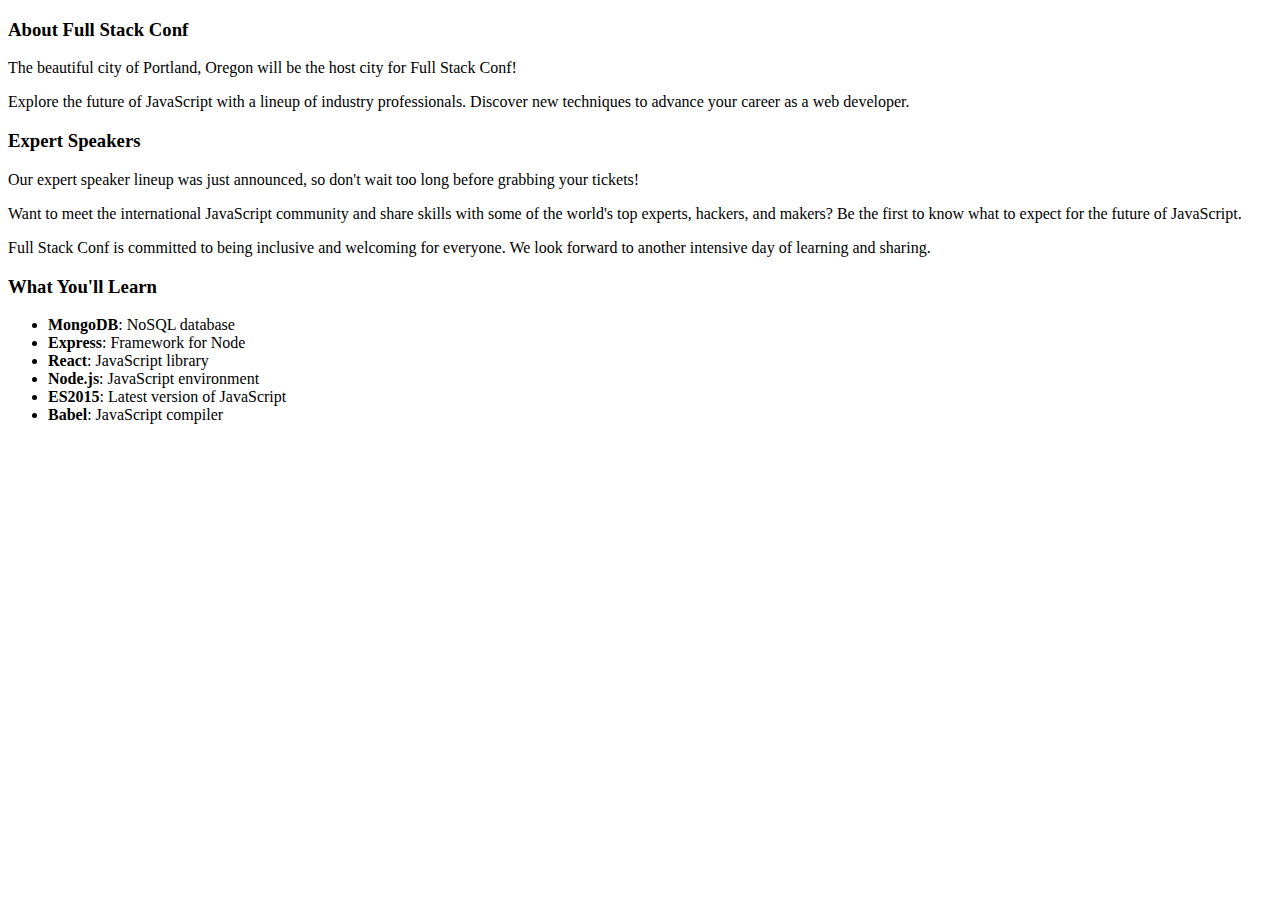
<file: bootstrap/projects/bootstrap-4-basics/2-Responsive-Layouts-with-the-Bootstrap-Grid/2- Responsive Layouts with the Bootstrap Grid/3- How the Bootstrap Grid Works/final/index.html>
<!DOCTYPE html>
<html lang="en">
  <head>
    <title>Full Stack Conf</title>
    <!-- Required meta tags -->
    <meta charset="utf-8">
    <meta name="viewport" content="width=device-width, initial-scale=1, shrink-to-fit=no">

    <!-- Bootstrap CSS -->
    <link rel="stylesheet" href="https://maxcdn.bootstrapcdn.com/bootstrap/4.0.0-beta/css/bootstrap.min.css" integrity="sha384-/Y6pD6FV/Vv2HJnA6t+vslU6fwYXjCFtcEpHbNJ0lyAFsXTsjBbfaDjzALeQsN6M" crossorigin="anonymous">
  </head>
  <body>
    <div class="container">
      <!-- about -->
      <div class="row">
        <div class="col">
          <h3>About Full Stack Conf</h3>
		      <p>The beautiful city of Portland, Oregon will be the host city for Full Stack Conf!</p>
		      <p>Explore the future of JavaScript with a lineup of industry professionals. Discover new techniques to advance your career as a web developer.</p>
        </div>
        <div class="col">
		      <h3>Expert Speakers</h3>
  	      <p>Our expert speaker lineup was just announced, so don't wait too long before grabbing your tickets!</p>
		      <p>Want to meet the international JavaScript community and share skills with some of the world's top experts, hackers, and makers? Be the first to know what to expect for the future of JavaScript.</p>
		      <p>Full Stack Conf is committed to being inclusive and welcoming for everyone. We look forward to another intensive day of learning and sharing.</p>
        </div>
        <div class="col">
          <h3>What You'll Learn</h3>
		      <ul>
		      	<li><strong>MongoDB</strong>: NoSQL database</li>
		      	<li><strong>Express</strong>: Framework for Node</li>
		      	<li><strong>React</strong>: JavaScript library</li>
		      	<li><strong>Node.js</strong>: JavaScript environment</li>
		      	<li><strong>ES2015</strong>: Latest version of JavaScript</li>
		      	<li><strong>Babel</strong>: JavaScript compiler</li>
		      </ul>
        </div>        
      </div><!-- /about -->
    </div><!-- /.container -->

    <!-- Optional JavaScript -->
    <!-- jQuery first, then Popper.js, then Bootstrap JS -->
    <script src="https://code.jquery.com/jquery-3.2.1.slim.min.js" integrity="sha384-KJ3o2DKtIkvYIK3UENzmM7KCkRr/rE9/Qpg6aAZGJwFDMVNA/GpGFF93hXpG5KkN" crossorigin="anonymous"></script>
    <script src="https://cdnjs.cloudflare.com/ajax/libs/popper.js/1.11.0/umd/popper.min.js" integrity="sha384-b/U6ypiBEHpOf/4+1nzFpr53nxSS+GLCkfwBdFNTxtclqqenISfwAzpKaMNFNmj4" crossorigin="anonymous"></script>
    <script src="https://maxcdn.bootstrapcdn.com/bootstrap/4.0.0-beta/js/bootstrap.min.js" integrity="sha384-h0AbiXch4ZDo7tp9hKZ4TsHbi047NrKGLO3SEJAg45jXxnGIfYzk4Si90RDIqNm1" crossorigin="anonymous"></script>
  </body>
</html>
</file>
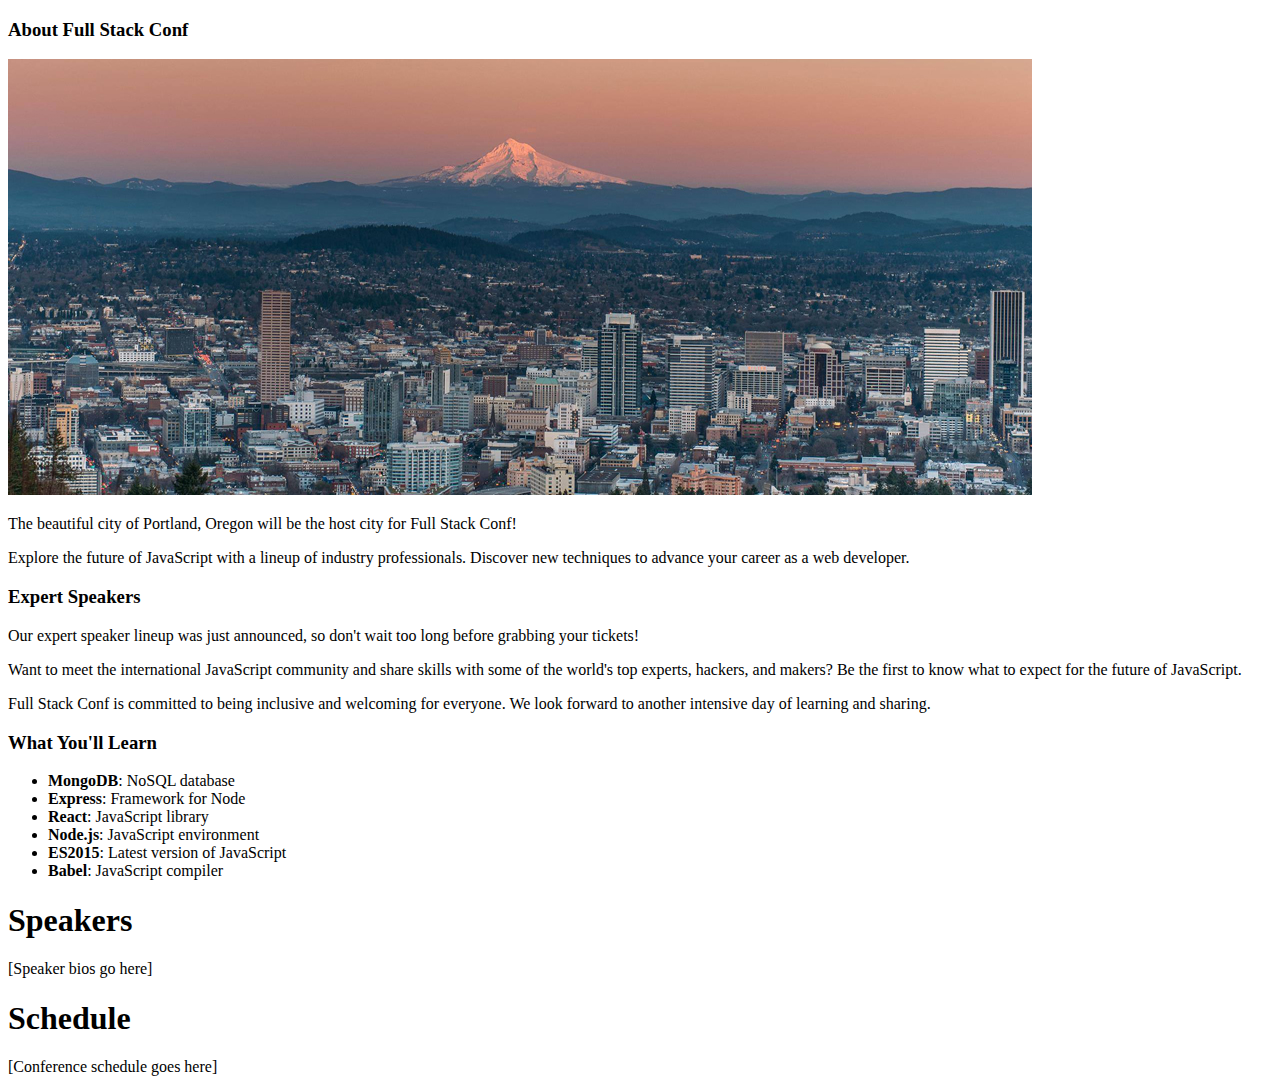
<file: bootstrap/projects/bootstrap-4-basics/2-Responsive-Layouts-with-the-Bootstrap-Grid/2- Responsive Layouts with the Bootstrap Grid/4- Styling Content/final/index.html>
<!DOCTYPE html>
<html lang="en">
  <head>
    <title>Full Stack Conf</title>
    <!-- Required meta tags -->
    <meta charset="utf-8">
    <meta name="viewport" content="width=device-width, initial-scale=1, shrink-to-fit=no">

    <!-- Bootstrap CSS -->
    <link rel="stylesheet" href="https://maxcdn.bootstrapcdn.com/bootstrap/4.0.0-beta/css/bootstrap.min.css" integrity="sha384-/Y6pD6FV/Vv2HJnA6t+vslU6fwYXjCFtcEpHbNJ0lyAFsXTsjBbfaDjzALeQsN6M" crossorigin="anonymous">
  </head>
  <body>
    <div class="container pt-4">
      <!-- about -->
      <div class="row">
        <div class="col">
          <h3 class="mb-4">About Full Stack Conf</h3>
          <img class="mb-4 img-fluid rounded" src="img/pdx.jpg" alt="Portland">
		      <p>The beautiful city of Portland, Oregon will be the host city for Full Stack Conf!</p>
		      <p>Explore the future of JavaScript with a lineup of industry professionals. Discover new techniques to advance your career as a web developer.</p>
        </div>
        <div class="col">
		      <h3 class="mb-4">Expert Speakers</h3>
  	      <p>Our expert speaker lineup was just announced, so don't wait too long before grabbing your tickets!</p>
		      <p>Want to meet the international JavaScript community and share skills with some of the world's top experts, hackers, and makers? Be the first to know what to expect for the future of JavaScript.</p>
		      <p>Full Stack Conf is committed to being inclusive and welcoming for everyone. We look forward to another intensive day of learning and sharing.</p>
        </div>
        <div class="col">
          <h3 class="mb-4">What You'll Learn</h3>
		      <ul>
		      	<li><strong>MongoDB</strong>: NoSQL database</li>
		      	<li><strong>Express</strong>: Framework for Node</li>
		      	<li><strong>React</strong>: JavaScript library</li>
		      	<li><strong>Node.js</strong>: JavaScript environment</li>
		      	<li><strong>ES2015</strong>: Latest version of JavaScript</li>
		      	<li><strong>Babel</strong>: JavaScript compiler</li>
		      </ul>
        </div>        
      </div><!-- /about -->
      
      <!-- speakers -->
      <h1 class="display-4 text-center my-5 text-muted">Speakers</h1>
      [Speaker bios go here]
      <!-- /speakers -->
      
      <!-- schedule -->
      <h1 class="display-4 text-center my-5 text-muted">Schedule</h1>
      [Conference schedule goes here]
      <!-- /schedule -->
    </div><!-- /.container -->

    <!-- Optional JavaScript -->
    <!-- jQuery first, then Popper.js, then Bootstrap JS -->
    <script src="https://code.jquery.com/jquery-3.2.1.slim.min.js" integrity="sha384-KJ3o2DKtIkvYIK3UENzmM7KCkRr/rE9/Qpg6aAZGJwFDMVNA/GpGFF93hXpG5KkN" crossorigin="anonymous"></script>
    <script src="https://cdnjs.cloudflare.com/ajax/libs/popper.js/1.11.0/umd/popper.min.js" integrity="sha384-b/U6ypiBEHpOf/4+1nzFpr53nxSS+GLCkfwBdFNTxtclqqenISfwAzpKaMNFNmj4" crossorigin="anonymous"></script>
    <script src="https://maxcdn.bootstrapcdn.com/bootstrap/4.0.0-beta/js/bootstrap.min.js" integrity="sha384-h0AbiXch4ZDo7tp9hKZ4TsHbi047NrKGLO3SEJAg45jXxnGIfYzk4Si90RDIqNm1" crossorigin="anonymous"></script>
  </body>
</html>
</file>
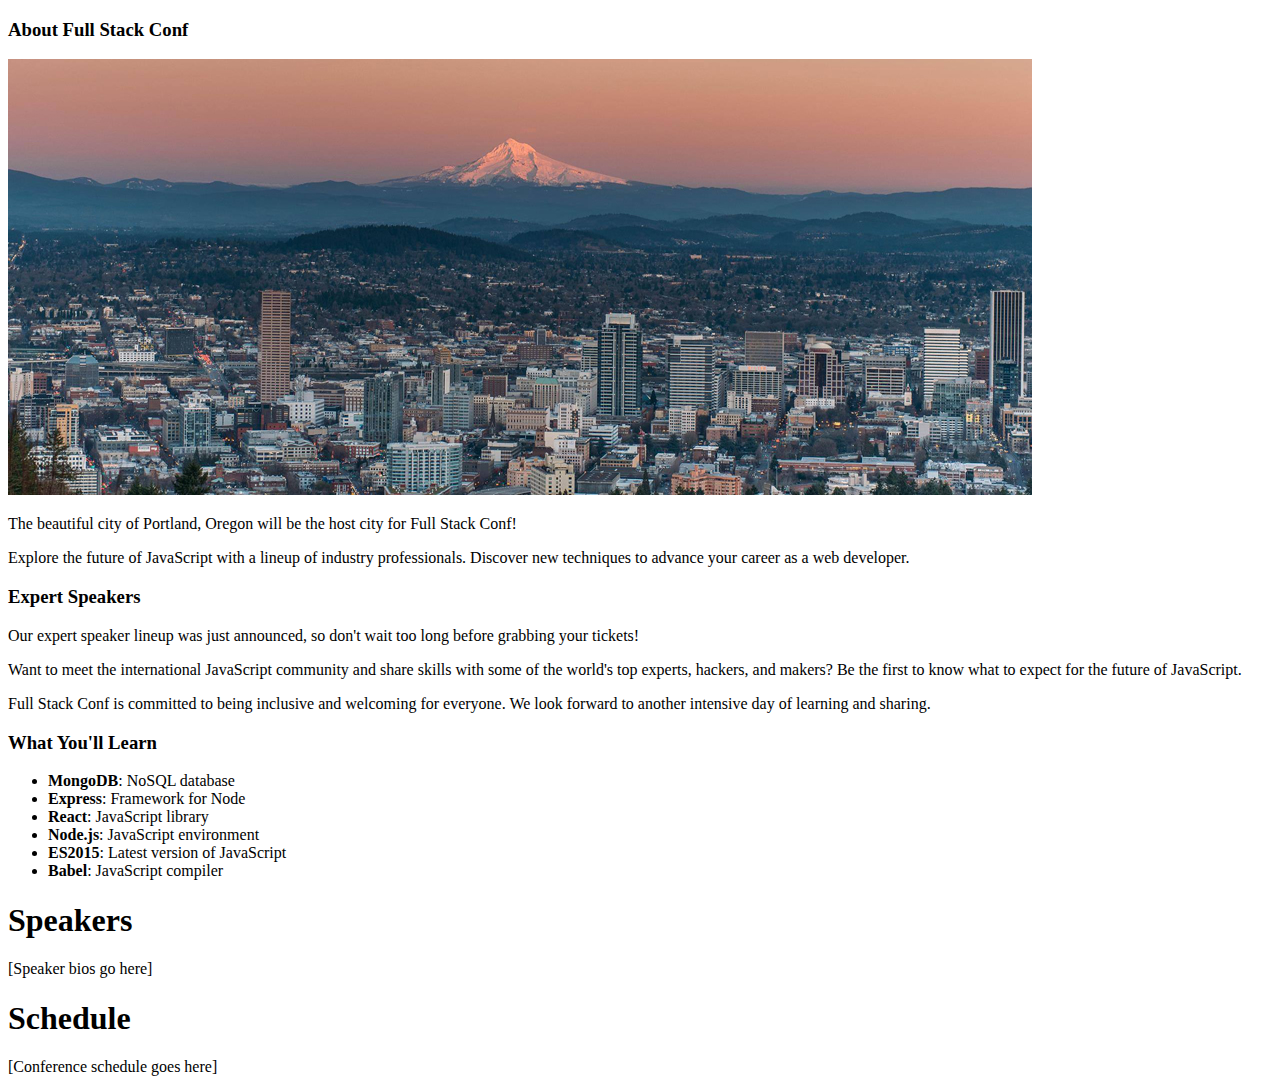
<file: bootstrap/projects/bootstrap-4-basics/2-Responsive-Layouts-with-the-Bootstrap-Grid/2- Responsive Layouts with the Bootstrap Grid/5- Column Sizing/final/index.html>
<!DOCTYPE html>
<html lang="en">
  <head>
    <title>Full Stack Conf</title>
    <!-- Required meta tags -->
    <meta charset="utf-8">
    <meta name="viewport" content="width=device-width, initial-scale=1, shrink-to-fit=no">

    <!-- Bootstrap CSS -->
    <link rel="stylesheet" href="https://maxcdn.bootstrapcdn.com/bootstrap/4.0.0-beta/css/bootstrap.min.css" integrity="sha384-/Y6pD6FV/Vv2HJnA6t+vslU6fwYXjCFtcEpHbNJ0lyAFsXTsjBbfaDjzALeQsN6M" crossorigin="anonymous">
  </head>
  <body>
    <div class="container pt-4">
      <!-- about -->
      <div class="row">
        <div class="col-lg">
          <h3 class="mb-4">About Full Stack Conf</h3>
          <img class="mb-4 img-fluid rounded" src="img/pdx.jpg" alt="Portland">
		      <p>The beautiful city of Portland, Oregon will be the host city for Full Stack Conf!</p>
		      <p>Explore the future of JavaScript with a lineup of industry professionals. Discover new techniques to advance your career as a web developer.</p>
        </div>
        <div class="col-lg">
		      <h3 class="mb-4">Expert Speakers</h3>
  	      <p>Our expert speaker lineup was just announced, so don't wait too long before grabbing your tickets!</p>
		      <p>Want to meet the international JavaScript community and share skills with some of the world's top experts, hackers, and makers? Be the first to know what to expect for the future of JavaScript.</p>
		      <p>Full Stack Conf is committed to being inclusive and welcoming for everyone. We look forward to another intensive day of learning and sharing.</p>
        </div>
        <div class="col-lg">
          <h3 class="mb-4">What You'll Learn</h3>
		      <ul>
		      	<li><strong>MongoDB</strong>: NoSQL database</li>
		      	<li><strong>Express</strong>: Framework for Node</li>
		      	<li><strong>React</strong>: JavaScript library</li>
		      	<li><strong>Node.js</strong>: JavaScript environment</li>
		      	<li><strong>ES2015</strong>: Latest version of JavaScript</li>
		      	<li><strong>Babel</strong>: JavaScript compiler</li>
		      </ul>
        </div>        
      </div><!-- /about -->
      
      <!-- speakers -->
      <h1 class="display-4 text-center my-5 text-muted">Speakers</h1>
      [Speaker bios go here]
      <!-- /speakers -->
      
      <!-- schedule -->
      <h1 class="display-4 text-center my-5 text-muted">Schedule</h1>
      [Conference schedule goes here]
      <!-- /schedule -->
      
    </div><!-- /.container -->

    <!-- Optional JavaScript -->
    <!-- jQuery first, then Popper.js, then Bootstrap JS -->
    <script src="https://code.jquery.com/jquery-3.2.1.slim.min.js" integrity="sha384-KJ3o2DKtIkvYIK3UENzmM7KCkRr/rE9/Qpg6aAZGJwFDMVNA/GpGFF93hXpG5KkN" crossorigin="anonymous"></script>
    <script src="https://cdnjs.cloudflare.com/ajax/libs/popper.js/1.11.0/umd/popper.min.js" integrity="sha384-b/U6ypiBEHpOf/4+1nzFpr53nxSS+GLCkfwBdFNTxtclqqenISfwAzpKaMNFNmj4" crossorigin="anonymous"></script>
    <script src="https://maxcdn.bootstrapcdn.com/bootstrap/4.0.0-beta/js/bootstrap.min.js" integrity="sha384-h0AbiXch4ZDo7tp9hKZ4TsHbi047NrKGLO3SEJAg45jXxnGIfYzk4Si90RDIqNm1" crossorigin="anonymous"></script>
  </body>
</html>
</file>
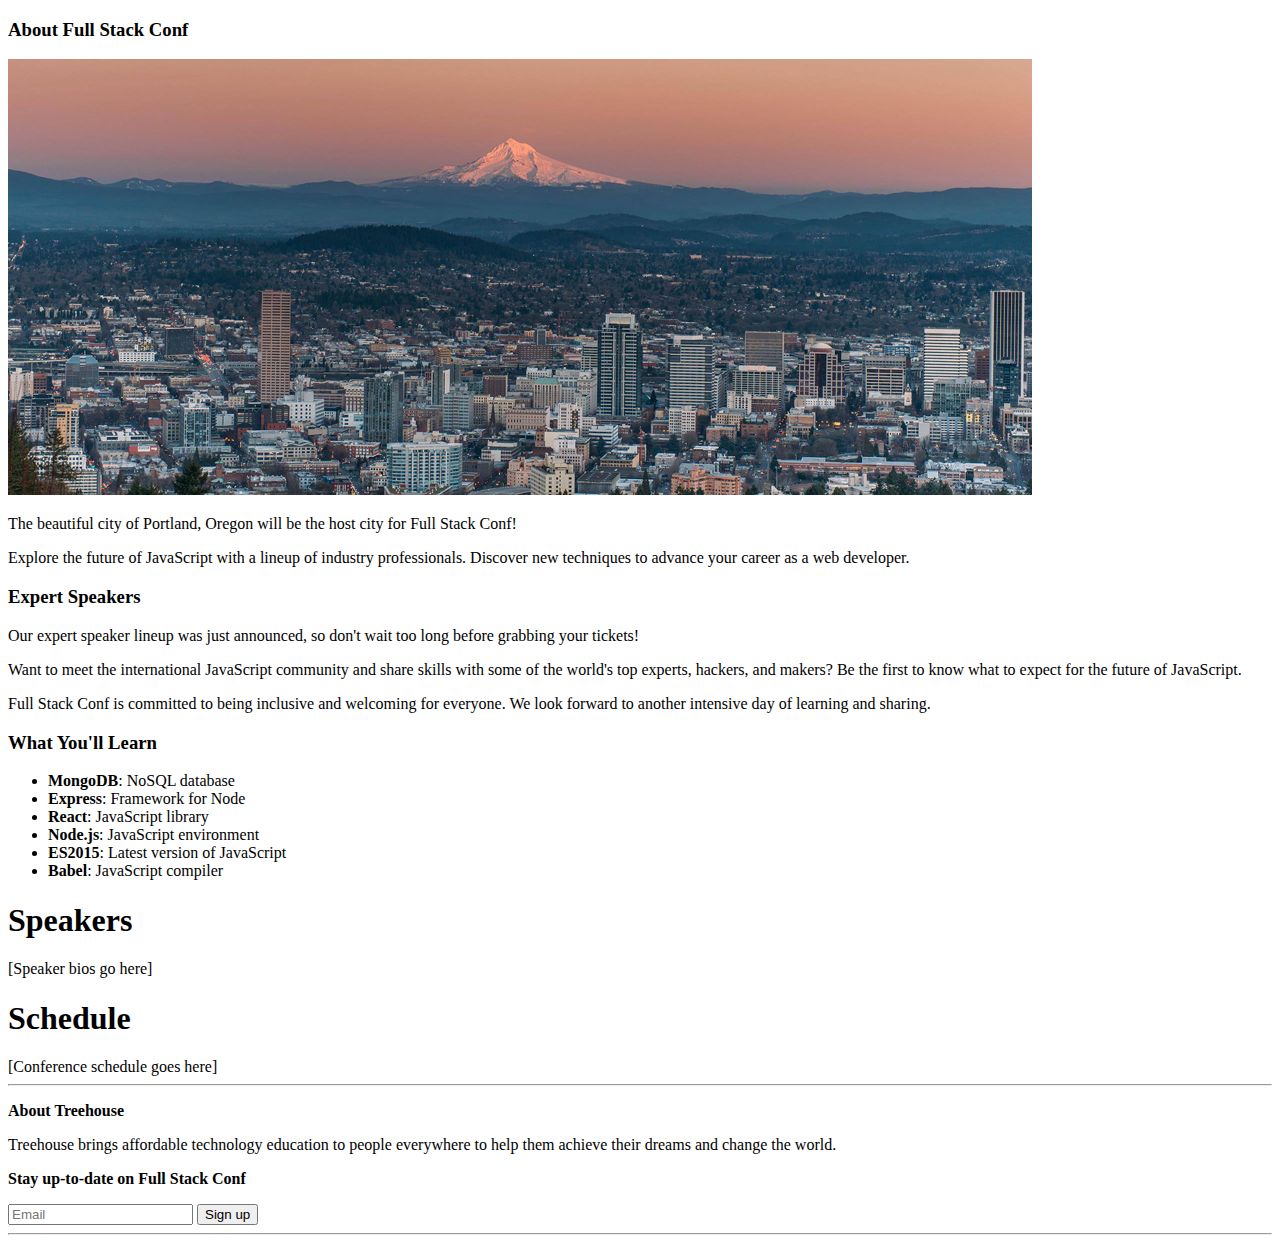
<file: bootstrap/projects/bootstrap-4-basics/2-Responsive-Layouts-with-the-Bootstrap-Grid/2- Responsive Layouts with the Bootstrap Grid/6- Reordering and Offsetting Columns/final/index.html>
<!DOCTYPE html>
<html lang="en">
  <head>
    <title>Full Stack Conf</title>
    <!-- Required meta tags -->
    <meta charset="utf-8">
    <meta name="viewport" content="width=device-width, initial-scale=1, shrink-to-fit=no">

    <!-- Bootstrap CSS -->
    <link rel="stylesheet" href="https://maxcdn.bootstrapcdn.com/bootstrap/4.0.0-beta/css/bootstrap.min.css" integrity="sha384-/Y6pD6FV/Vv2HJnA6t+vslU6fwYXjCFtcEpHbNJ0lyAFsXTsjBbfaDjzALeQsN6M" crossorigin="anonymous">
  </head>
  <body>
    <div class="container pt-4">
      <!-- about -->
      <div class="row">
        <div class="col-lg order-lg-2">
          <h3 class="mb-4">About Full Stack Conf</h3>
          <img class="mb-4 img-fluid rounded d-none d-sm-block" src="img/pdx.jpg" alt="Portland">
		      <p>The beautiful city of Portland, Oregon will be the host city for Full Stack Conf!</p>
		      <p>Explore the future of JavaScript with a lineup of industry professionals. Discover new techniques to advance your career as a web developer.</p>
        </div>
        <div class="col-lg order-lg-1">
		      <h3 class="mb-4">Expert Speakers</h3>
  	      <p>Our expert speaker lineup was just announced, so don't wait too long before grabbing your tickets!</p>
		      <p>Want to meet the international JavaScript community and share skills with some of the world's top experts, hackers, and makers? Be the first to know what to expect for the future of JavaScript.</p>
		      <p>Full Stack Conf is committed to being inclusive and welcoming for everyone. We look forward to another intensive day of learning and sharing.</p>
        </div>
        <div class="col-lg order-3">
          <h3 class="mb-4">What You'll Learn</h3>
		      <ul>
		      	<li><strong>MongoDB</strong>: NoSQL database</li>
		      	<li><strong>Express</strong>: Framework for Node</li>
		      	<li><strong>React</strong>: JavaScript library</li>
		      	<li><strong>Node.js</strong>: JavaScript environment</li>
		      	<li><strong>ES2015</strong>: Latest version of JavaScript</li>
		      	<li><strong>Babel</strong>: JavaScript compiler</li>
		      </ul>
        </div>        
      </div><!-- /about -->
      
      <!-- speakers -->
      <h1 class="display-4 text-center my-5 text-muted">Speakers</h1>
      [Speaker bios go here]
      <!-- /speakers -->
      
      <!-- schedule -->
      <h1 class="display-4 text-center my-5 text-muted">Schedule</h1>
      [Conference schedule goes here]
      <!-- /schedule -->
   
   	  <!-- signup form -->
			<hr>
			<div class="row py-4 text-muted">
				<div class="col-md col-xl-5">
					<p><strong>About Treehouse</strong></p>
					<p>Treehouse brings affordable technology education to people everywhere to help them achieve their dreams and change the world.</p>
				</div>
			  <div class="col-md col-xl-5 ml-auto">
			  	<p><strong>Stay up-to-date on Full Stack Conf</strong></p>
			    <div class="input-group">
			      <input type="text" class="form-control" placeholder="Email">
			      <span class="input-group-btn">
			        <button class="btn btn-primary" type="button">Sign up</button>
			      </span>
			    </div>
			  </div>
			</div>
			<hr><!-- /signup form -->     
    </div><!-- /.container -->

    <!-- Optional JavaScript -->
    <!-- jQuery first, then Popper.js, then Bootstrap JS -->
    <script src="https://code.jquery.com/jquery-3.2.1.slim.min.js" integrity="sha384-KJ3o2DKtIkvYIK3UENzmM7KCkRr/rE9/Qpg6aAZGJwFDMVNA/GpGFF93hXpG5KkN" crossorigin="anonymous"></script>
    <script src="https://cdnjs.cloudflare.com/ajax/libs/popper.js/1.11.0/umd/popper.min.js" integrity="sha384-b/U6ypiBEHpOf/4+1nzFpr53nxSS+GLCkfwBdFNTxtclqqenISfwAzpKaMNFNmj4" crossorigin="anonymous"></script>
    <script src="https://maxcdn.bootstrapcdn.com/bootstrap/4.0.0-beta/js/bootstrap.min.js" integrity="sha384-h0AbiXch4ZDo7tp9hKZ4TsHbi047NrKGLO3SEJAg45jXxnGIfYzk4Si90RDIqNm1" crossorigin="anonymous"></script>
  </body>
</html>
</file>
<file: css/style.css>
:root{
   --main-color: #17a2b8
}

*{
   box-sizing: border-box;
   margin: 0;
}

html {
   scroll-behavior: smooth;
 }

body{
   font-family: Arial, Helvetica, sans-serif;
}

nav{
   background-color: #333;
}
nav ul{
   list-style-type: none;
}

nav li>a{
   display: inline-block;
   padding: 15px;
   font-size: 20px;
   color: white;
   text-decoration: none;
}

nav a:hover{
   background-color: #444;
}

#home{
   display: inline-block;
   padding: 15px;
   font-size: 20px;
   color: white;
   text-decoration: none;
}

nav li{
   display: inline-block;
}

header{
   background: var(--main-color);
   display: flex;
   flex-direction: column;
   align-items: center;
   padding: 20px;
}

header h1{
   color: white;
   font-size: 3rem;
}
header img{
   margin: 20px auto;
   border-radius: 20px;
}

#fun-stuff{
   text-align: center;
   padding: 40px;
}

h2{
   width: 50%;
   margin: auto;
   font-size: 2.3rem;
   font-weight: bold;
   margin-bottom: 20px;
   border-bottom: 2px solid gray;
}

p{
   max-width: 900px;
   margin: auto;
   text-align: left;
   font-size: 1.3rem;
   margin-top: 20px;
   line-height: 1.5;
}

.image-container{
   margin-top: 20px;
   display: flex;
   justify-content: space-between;
   width: 80%;
   margin: auto;
   max-width: 760px;
}
.interest{
   height: 70px;
}

#about{
   background-color: var(--main-color);
   text-align: center;
   color: white;
   padding: 40px;
}

#about h2{
   border-bottom: 2px solid white;
}

#contact{
   text-align: center;
   padding: 40px;
}

#contact a{
   color: black;
}

#contact a:hover{
   background-color: #ddd
}

footer{
   background-color: #333;
   color: white;
   text-align: center;
   padding: 20px;
}
</file>
<file: testing/style.css>
*{
    box-sizing: border-box;
}

body{
    margin: 0;
    padding: 0;
}

.container{
    display: flex;
    flex-direction: column;
    margin: auto;
    width: 80%;
    min-height: 100vh;
}

.item{
    width: auto;
    flex-grow: 1;
}

.item:nth-child(even){
    background-color: #ccc;
}
</file>
<file: trans-treehouse/transformations/css/main.css>
/* ================================= 
  Base Element Styles
==================================== */

* {
	box-sizing: border-box;
}
body {
	font: 1em/1.5 'Open Sans', sans-serif;
	color: #373737;
	background: #eaeaea;
	margin: 0;
}
a {
	text-decoration: none;
}
h1,
h2,
h3 {
	text-transform: uppercase;
}
h2 {
	font-size: 1.125em;
	color: #4a89ca;
	font-weight: 600;
	margin: 0;
}
h3 {
	font-size: 1.3em;
	line-height: 1.25em;
	margin-top: .85em;
	margin-bottom: .5em;
}
p {
	font-size: .875em;
	line-height: 1.4;
	margin: 0 0 1.5em;
}

/* ================================= 
  Base Layout Styles
==================================== */

/* ---- Layout Containers ---- */

.container {
	width: 94.02985075%;
	max-width: 1260px;
	background: #fff;
	margin: auto;
}
.main-header {
	text-align: center;
	padding: 2.8em 0;
}
.photo-container {
	text-align: center;
	margin-bottom: 4em;
}
.original-pos {
/*	background-color: lightgrey;*/
	height: 100%;
	display: block;
	line-height: 0;
}
/* ---- Page Elements ---- */

.name {
	font-size: 1.65em;
	font-weight: 800;
	margin: 0 0 1.5em;
	line-height: 1;
}
.name span {
	font-weight: 300;
	margin-left: -7px;
}
.logo {
	width: 45px;
	margin-bottom: .4em;
	cursor: pointer;
}
.photo {
	position: relative;
	line-height: 0;
	margin-bottom: 2em;
	overflow: hidden;
}
.photo-container img {
 	max-width: 100%;
}
.button {
	color: #4a89ca;
	width: 70%;
	font-weight: 700;
	display: block;
	text-decoration: none;
	text-transform: uppercase;
	padding: 10px 0;
	border: 2px solid #4a89ca;
	border-radius: .5em;
	margin: auto;
}
/* ---- Photo Overlay ---- */

.photo-overlay {
	color: #fff;
	position: absolute;
	top: 0;
	right: 0;
	bottom: 0; 
	left: 0;
	padding-left: 20px;
	padding-right: 20px;

	display: flex; /* For centering text inside .photo-overlay */
	flex-direction: column;
	justify-content: center;
	align-items: center;
	background: rgba(0,0,0, .5);
}
.photo-overlay h3 {
	margin-top: 0;
}
.slide .button {
	color: #fff;
	padding: 20px 0;
	background: rgba(74,137,202, .8);
	margin: 0;
}
.slide .photo-overlay {
	opacity: 1;
	background: #345d88;
}
/* ---- Float clearfix ---- */

.clearfix::after {
	content: " ";
	display: table;
	clear: both;
}

/* ================================= 
  Media Queries
==================================== */

@media (min-width: 0) and (max-width: 768px) {
	.container {
		padding: 0 1.225em 2.5em;
	}
}
@media (min-width: 769px) {
	.container {
		padding: 0 2.25em 3em;
	}
	.photo-container {
		width: 48%;
		float: left;
		margin-left: 4%;
	}
}
@media (min-width: 769px) and (max-width: 1024px) { 
	.photo-container:nth-child(2n+1) {
		margin-left: 0;
		clear: left;
	}
}
@media (min-width: 1025px) { 
	.photo-container {
		width: 30.63973064%;
	}
	.photo-container:nth-child(3n+1) {
		margin-left: 0;
		clear: left;
	}
}
</file>
<file: trans-treehouse/transformations/css/interactions.css>
/* ================================= 
  Photo Overlay Transitions
==================================== */

.photo-overlay {
	opacity: 0;
	transition: opacity .5s;
}
.photo-overlay:hover {
	opacity: 1;
}

/* ================================= 
  Button Transitions
==================================== */

.button {
	transition: background .3s, color .3s;
}
.button:hover {
	color: #fff;
	background: #4a89ca;
}

/* ================================= 
  Image Transforms & Transitions
==================================== */

/* -- Row 1 --------- */
	img{
		transition: transform .5s; 
		transform-origin: 0 0;
	}

	img:hover{
		transform: rotate(-5deg);
	}


/* -- Row 2 --------- */
	.photo img{
		transition: transform 1s;
		transform-origin: 0 0;

	}

	.photo:hover img{
		transform: scale(1.2);
	}


/* -- Row 3 --------- */


.slide .photo-overlay,
.slide img{
	transition: transform .6s ease-out;
}

.slide .photo-overlay{
	transform: translateX(-100%);
}

.slide:hover .photo-overlay{
	transform: translateX(0);
}

.slide:hover img{
	transform: translateX(100%);
}

/* -- Logo ---------- */
.logo:hover{
	transform: rotate(-25deg);
}
</file>
<file: trans-treehouse/transition/css/style.css>
*{
    box-sizing: border-box;
}

body{
    font: 1em/1.5 'Open Sans', sans-serif;
    color: #373737;
	background: #eaeaea;
    margin: 0;
    line-height: 2;
    
}
h1,
h3{
    text-transform: uppercase;
    margin-bottom: 0;
}

img{
    width: 150px;
}

p{
    font-size: .9rem;
    margin-top: 2px;
}

a{
    text-decoration: none;
    display: block;
    width: 70%;
    padding:  3%;
    text-transform: uppercase;
    font-weight: 600;
    margin-bottom: 10px;

}
/* h1{
} */

.picture{
    width: 100%;
    margin-bottom: 0;
}

.container{
    width: 90%;
    margin: 20px auto;
    background: white;
    padding: 0 2em 1em 2em;
}

.logo{
    width: 45px;
}

.header{
    padding-top: 20px;
    padding-bottom: 50px;
    text-align: center;
}

.name{
    font-size: 1.65em;
    font-weight: 800;
}

.name span{
    font-weight: 300;
    margin-left: -8px;
}

.picture-container{
    display: flex;
    flex-direction: column;
    text-align: center;
    justify-content: center;
    align-items: center;

}


.holder{
    position: relative;
    overflow: hidden;
    margin-bottom: 20px;
}

.picture-container a{
    margin-top: auto;
}

.picture-overlay{
    position: absolute;
    display: flex;
    flex-direction: column;
    justify-content: center;
    align-items: center;;
    color: white;
    background: rgba(0,0,0,.6);
    top: 0;
    left: 0;
    right: 0;
    bottom: 0;
    overflow: hidden;
    margin-bottom: 11px;
}



@media (min-width: 769px){
    .content{
        grid-template-columns: 1fr 1fr;
    }
}

@media (min-width: 769px){
    .content{
        display: grid;
        grid-template-columns: 1fr 1fr;
        grid-gap: 30px;
    }
}

@media (min-width: 1009px){
    .content{
        display: grid;
        grid-template-columns: 1fr 1fr 1fr;
    }
}
</file>
<file: trans-treehouse/transition/css/transform.css>
/*----------------------
 Photo Overlay Transition
-----------------------*/


.picture-overlay{
    opacity: 0;
    transition-property: opacity;
    transition-duration: .3s;
    
}

.picture-overlay:hover{
    opacity: 1;
}


/*----------------------
 Button Transitions
-----------------------*/

/* All button transitions*/
.button{
    color: #fff;
    background: #4a89ca;
    box-shadow: 0 0 15px rgba(0,0,0,.2);
    transition-duration: .5s;
    transition-property: border-radius;
    
}

.button:hover{
    border-radius: 10px;
    background: rgb(107, 107, 246);
}

/*picture overlay opacity delay*/
.picture-overlay .button{
    opacity: 0;
    margin-top: 0;
    background: rgba(74,137,202,.7);
    transition-property: opacity, background, box-shadow;
    transition-duration: .5s;
    transition-delay: .2s, .3s, 0s;
}

.picture-overlay:hover .button{
    opacity: 1;
    
}

.picture-overlay .button:hover{
    background: rgba(74,137,202,1);
    box-shadow: 0 0 0 3px rgba(255,255,255,.6);

}


.button:active,
.picture-overlay .button:active
{
    background: rgb(18, 93, 18);
}
</file>
